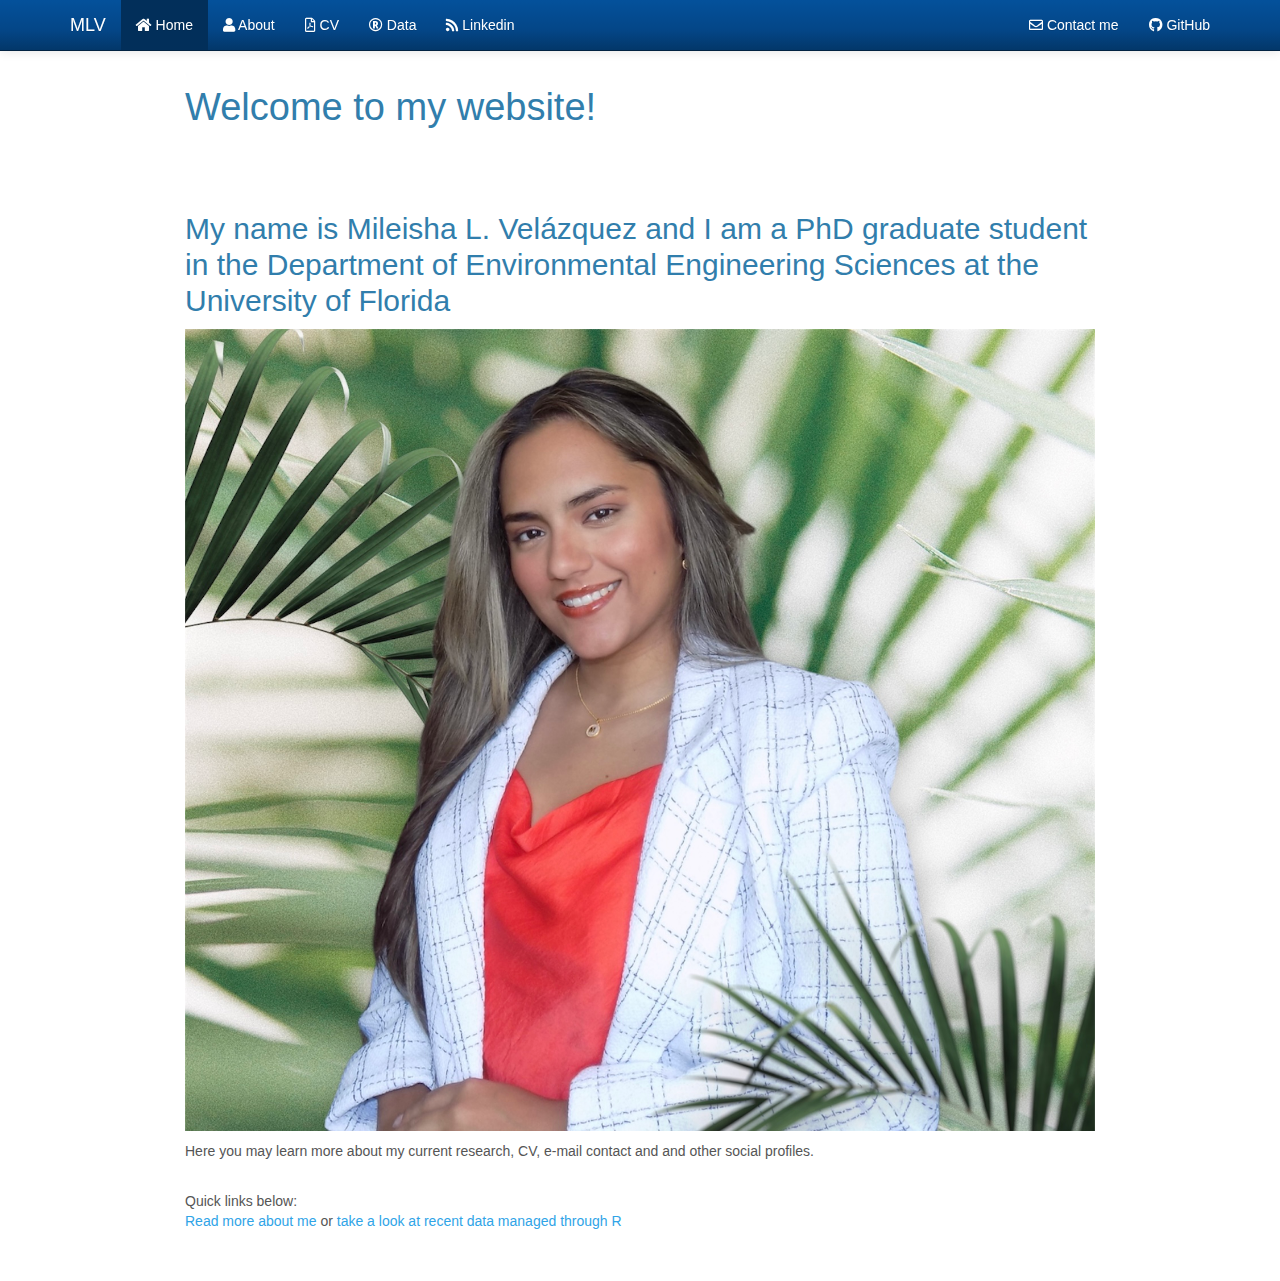
<file: index.html>
<!DOCTYPE html>

<html>

<head>

<meta charset="utf-8" />
<meta name="generator" content="pandoc" />
<meta http-equiv="X-UA-Compatible" content="IE=EDGE" />




<title>Welcome to my website!</title>

<script src="site_libs/header-attrs-2.19/header-attrs.js"></script>
<script src="site_libs/jquery-3.6.0/jquery-3.6.0.min.js"></script>
<meta name="viewport" content="width=device-width, initial-scale=1" />
<link href="site_libs/bootstrap-3.3.5/css/cerulean.min.css" rel="stylesheet" />
<script src="site_libs/bootstrap-3.3.5/js/bootstrap.min.js"></script>
<script src="site_libs/bootstrap-3.3.5/shim/html5shiv.min.js"></script>
<script src="site_libs/bootstrap-3.3.5/shim/respond.min.js"></script>
<style>h1 {font-size: 34px;}
       h1.title {font-size: 38px;}
       h2 {font-size: 30px;}
       h3 {font-size: 24px;}
       h4 {font-size: 18px;}
       h5 {font-size: 16px;}
       h6 {font-size: 12px;}
       code {color: inherit; background-color: rgba(0, 0, 0, 0.04);}
       pre:not([class]) { background-color: white }</style>
<script src="site_libs/navigation-1.1/tabsets.js"></script>
<link href="site_libs/highlightjs-9.12.0/default.css" rel="stylesheet" />
<script src="site_libs/highlightjs-9.12.0/highlight.js"></script>
<link href="site_libs/font-awesome-5.1.0/css/all.css" rel="stylesheet" />
<link href="site_libs/font-awesome-5.1.0/css/v4-shims.css" rel="stylesheet" />

<style type="text/css">
  code{white-space: pre-wrap;}
  span.smallcaps{font-variant: small-caps;}
  span.underline{text-decoration: underline;}
  div.column{display: inline-block; vertical-align: top; width: 50%;}
  div.hanging-indent{margin-left: 1.5em; text-indent: -1.5em;}
  ul.task-list{list-style: none;}
    </style>

<style type="text/css">code{white-space: pre;}</style>
<script type="text/javascript">
if (window.hljs) {
  hljs.configure({languages: []});
  hljs.initHighlightingOnLoad();
  if (document.readyState && document.readyState === "complete") {
    window.setTimeout(function() { hljs.initHighlighting(); }, 0);
  }
}
</script>






<link rel="stylesheet" href="style.css" type="text/css" />



<style type = "text/css">
.main-container {
  max-width: 940px;
  margin-left: auto;
  margin-right: auto;
}
img {
  max-width:100%;
}
.tabbed-pane {
  padding-top: 12px;
}
.html-widget {
  margin-bottom: 20px;
}
button.code-folding-btn:focus {
  outline: none;
}
summary {
  display: list-item;
}
details > summary > p:only-child {
  display: inline;
}
pre code {
  padding: 0;
}
</style>


<style type="text/css">
.dropdown-submenu {
  position: relative;
}
.dropdown-submenu>.dropdown-menu {
  top: 0;
  left: 100%;
  margin-top: -6px;
  margin-left: -1px;
  border-radius: 0 6px 6px 6px;
}
.dropdown-submenu:hover>.dropdown-menu {
  display: block;
}
.dropdown-submenu>a:after {
  display: block;
  content: " ";
  float: right;
  width: 0;
  height: 0;
  border-color: transparent;
  border-style: solid;
  border-width: 5px 0 5px 5px;
  border-left-color: #cccccc;
  margin-top: 5px;
  margin-right: -10px;
}
.dropdown-submenu:hover>a:after {
  border-left-color: #adb5bd;
}
.dropdown-submenu.pull-left {
  float: none;
}
.dropdown-submenu.pull-left>.dropdown-menu {
  left: -100%;
  margin-left: 10px;
  border-radius: 6px 0 6px 6px;
}
</style>

<script type="text/javascript">
// manage active state of menu based on current page
$(document).ready(function () {
  // active menu anchor
  href = window.location.pathname
  href = href.substr(href.lastIndexOf('/') + 1)
  if (href === "")
    href = "index.html";
  var menuAnchor = $('a[href="' + href + '"]');

  // mark the anchor link active (and if it's in a dropdown, also mark that active)
  var dropdown = menuAnchor.closest('li.dropdown');
  if (window.bootstrap) { // Bootstrap 4+
    menuAnchor.addClass('active');
    dropdown.find('> .dropdown-toggle').addClass('active');
  } else { // Bootstrap 3
    menuAnchor.parent().addClass('active');
    dropdown.addClass('active');
  }

  // Navbar adjustments
  var navHeight = $(".navbar").first().height() + 15;
  var style = document.createElement('style');
  var pt = "padding-top: " + navHeight + "px; ";
  var mt = "margin-top: -" + navHeight + "px; ";
  var css = "";
  // offset scroll position for anchor links (for fixed navbar)
  for (var i = 1; i <= 6; i++) {
    css += ".section h" + i + "{ " + pt + mt + "}\n";
  }
  style.innerHTML = "body {" + pt + "padding-bottom: 40px; }\n" + css;
  document.head.appendChild(style);
});
</script>

<!-- tabsets -->

<style type="text/css">
.tabset-dropdown > .nav-tabs {
  display: inline-table;
  max-height: 500px;
  min-height: 44px;
  overflow-y: auto;
  border: 1px solid #ddd;
  border-radius: 4px;
}

.tabset-dropdown > .nav-tabs > li.active:before, .tabset-dropdown > .nav-tabs.nav-tabs-open:before {
  content: "\e259";
  font-family: 'Glyphicons Halflings';
  display: inline-block;
  padding: 10px;
  border-right: 1px solid #ddd;
}

.tabset-dropdown > .nav-tabs.nav-tabs-open > li.active:before {
  content: "\e258";
  font-family: 'Glyphicons Halflings';
  border: none;
}

.tabset-dropdown > .nav-tabs > li.active {
  display: block;
}

.tabset-dropdown > .nav-tabs > li > a,
.tabset-dropdown > .nav-tabs > li > a:focus,
.tabset-dropdown > .nav-tabs > li > a:hover {
  border: none;
  display: inline-block;
  border-radius: 4px;
  background-color: transparent;
}

.tabset-dropdown > .nav-tabs.nav-tabs-open > li {
  display: block;
  float: none;
}

.tabset-dropdown > .nav-tabs > li {
  display: none;
}
</style>

<!-- code folding -->




</head>

<body>


<div class="container-fluid main-container">




<div class="navbar navbar-inverse  navbar-fixed-top" role="navigation">
  <div class="container">
    <div class="navbar-header">
      <button type="button" class="navbar-toggle collapsed" data-toggle="collapse" data-bs-toggle="collapse" data-target="#navbar" data-bs-target="#navbar">
        <span class="icon-bar"></span>
        <span class="icon-bar"></span>
        <span class="icon-bar"></span>
      </button>
      <a class="navbar-brand" href="index.html">MLV</a>
    </div>
    <div id="navbar" class="navbar-collapse collapse">
      <ul class="nav navbar-nav">
        <li>
  <a href="index.html">
    <span class="fa fa-home"></span>
     
    Home
  </a>
</li>
<li>
  <a href="about.html">
    <span class="fa fa-user"></span>
     
    About
  </a>
</li>
<li>
  <a href="cv.html">
    <span class="fa fa-file-pdf-o"></span>
     
    CV
  </a>
</li>
<li>
  <a href="Data.html">
    <span class="fa fa-registered"></span>
     
    Data
  </a>
</li>
<li>
  <a href="https://www.linkedin.com/in/mileisha-lyann-velázquez-lópez">
    <span class="fa fa-rss"></span>
     
    Linkedin
  </a>
</li>
      </ul>
      <ul class="nav navbar-nav navbar-right">
        <li>
  <a href="mailto:velazquezm@ufl.edu">
    <span class="fa fa-envelope-o"></span>
     
    Contact me
  </a>
</li>
<li>
  <a href="https://github.com/MLV99">
    <span class="fa fa-github"></span>
     
    GitHub
  </a>
</li>
      </ul>
    </div><!--/.nav-collapse -->
  </div><!--/.container -->
</div><!--/.navbar -->

<div id="header">



<h1 class="title toc-ignore">Welcome to my website!</h1>

</div>


<p><br><br><br></p>
<div
id="my-name-is-mileisha-l.-velázquez-and-i-am-a-phd-graduate-student-in-the-department-of-environmental-engineering-sciences-at-the-university-of-florida"
class="section level2">
<h2>My name is Mileisha L. Velázquez and I am a PhD graduate student in
the Department of Environmental Engineering Sciences at the University
of Florida</h2>
<p><img src="Headshot.jpg" width="100%" /></p>
<p>Here you may learn more about my current research, CV, e-mail contact
and and other social profiles.</p>
<p><br> Quick links below: <br> <a href="about.html">Read more about
me</a> or <a href="Data.html">take a look at recent data managed through
R</a></p>
</div>




</div>

<script>

// add bootstrap table styles to pandoc tables
function bootstrapStylePandocTables() {
  $('tr.odd').parent('tbody').parent('table').addClass('table table-condensed');
}
$(document).ready(function () {
  bootstrapStylePandocTables();
});


</script>

<!-- tabsets -->

<script>
$(document).ready(function () {
  window.buildTabsets("TOC");
});

$(document).ready(function () {
  $('.tabset-dropdown > .nav-tabs > li').click(function () {
    $(this).parent().toggleClass('nav-tabs-open');
  });
});
</script>

<!-- code folding -->


<!-- dynamically load mathjax for compatibility with self-contained -->
<script>
  (function () {
    var script = document.createElement("script");
    script.type = "text/javascript";
    script.src  = "https://mathjax.rstudio.com/latest/MathJax.js?config=TeX-AMS-MML_HTMLorMML";
    document.getElementsByTagName("head")[0].appendChild(script);
  })();
</script>

</body>
</html>
</file>
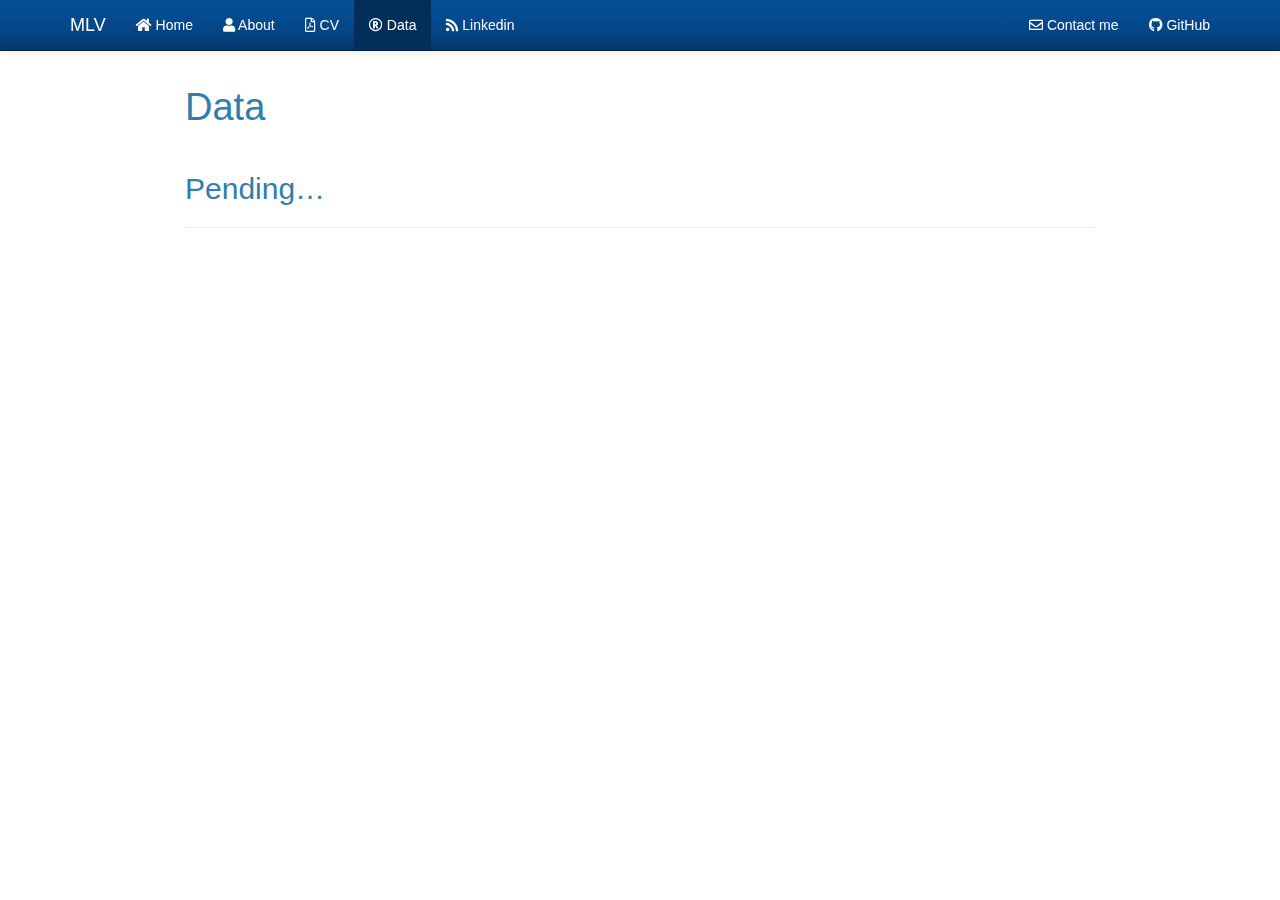
<file: Data.html>
<!DOCTYPE html>

<html>

<head>

<meta charset="utf-8" />
<meta name="generator" content="pandoc" />
<meta http-equiv="X-UA-Compatible" content="IE=EDGE" />




<title>Data</title>

<script src="site_libs/header-attrs-2.19/header-attrs.js"></script>
<script src="site_libs/jquery-3.6.0/jquery-3.6.0.min.js"></script>
<meta name="viewport" content="width=device-width, initial-scale=1" />
<link href="site_libs/bootstrap-3.3.5/css/cerulean.min.css" rel="stylesheet" />
<script src="site_libs/bootstrap-3.3.5/js/bootstrap.min.js"></script>
<script src="site_libs/bootstrap-3.3.5/shim/html5shiv.min.js"></script>
<script src="site_libs/bootstrap-3.3.5/shim/respond.min.js"></script>
<style>h1 {font-size: 34px;}
       h1.title {font-size: 38px;}
       h2 {font-size: 30px;}
       h3 {font-size: 24px;}
       h4 {font-size: 18px;}
       h5 {font-size: 16px;}
       h6 {font-size: 12px;}
       code {color: inherit; background-color: rgba(0, 0, 0, 0.04);}
       pre:not([class]) { background-color: white }</style>
<script src="site_libs/navigation-1.1/tabsets.js"></script>
<link href="site_libs/highlightjs-9.12.0/default.css" rel="stylesheet" />
<script src="site_libs/highlightjs-9.12.0/highlight.js"></script>
<link href="site_libs/font-awesome-5.1.0/css/all.css" rel="stylesheet" />
<link href="site_libs/font-awesome-5.1.0/css/v4-shims.css" rel="stylesheet" />

<style type="text/css">
  code{white-space: pre-wrap;}
  span.smallcaps{font-variant: small-caps;}
  span.underline{text-decoration: underline;}
  div.column{display: inline-block; vertical-align: top; width: 50%;}
  div.hanging-indent{margin-left: 1.5em; text-indent: -1.5em;}
  ul.task-list{list-style: none;}
    </style>

<style type="text/css">code{white-space: pre;}</style>
<script type="text/javascript">
if (window.hljs) {
  hljs.configure({languages: []});
  hljs.initHighlightingOnLoad();
  if (document.readyState && document.readyState === "complete") {
    window.setTimeout(function() { hljs.initHighlighting(); }, 0);
  }
}
</script>






<link rel="stylesheet" href="style.css" type="text/css" />



<style type = "text/css">
.main-container {
  max-width: 940px;
  margin-left: auto;
  margin-right: auto;
}
img {
  max-width:100%;
}
.tabbed-pane {
  padding-top: 12px;
}
.html-widget {
  margin-bottom: 20px;
}
button.code-folding-btn:focus {
  outline: none;
}
summary {
  display: list-item;
}
details > summary > p:only-child {
  display: inline;
}
pre code {
  padding: 0;
}
</style>


<style type="text/css">
.dropdown-submenu {
  position: relative;
}
.dropdown-submenu>.dropdown-menu {
  top: 0;
  left: 100%;
  margin-top: -6px;
  margin-left: -1px;
  border-radius: 0 6px 6px 6px;
}
.dropdown-submenu:hover>.dropdown-menu {
  display: block;
}
.dropdown-submenu>a:after {
  display: block;
  content: " ";
  float: right;
  width: 0;
  height: 0;
  border-color: transparent;
  border-style: solid;
  border-width: 5px 0 5px 5px;
  border-left-color: #cccccc;
  margin-top: 5px;
  margin-right: -10px;
}
.dropdown-submenu:hover>a:after {
  border-left-color: #adb5bd;
}
.dropdown-submenu.pull-left {
  float: none;
}
.dropdown-submenu.pull-left>.dropdown-menu {
  left: -100%;
  margin-left: 10px;
  border-radius: 6px 0 6px 6px;
}
</style>

<script type="text/javascript">
// manage active state of menu based on current page
$(document).ready(function () {
  // active menu anchor
  href = window.location.pathname
  href = href.substr(href.lastIndexOf('/') + 1)
  if (href === "")
    href = "index.html";
  var menuAnchor = $('a[href="' + href + '"]');

  // mark the anchor link active (and if it's in a dropdown, also mark that active)
  var dropdown = menuAnchor.closest('li.dropdown');
  if (window.bootstrap) { // Bootstrap 4+
    menuAnchor.addClass('active');
    dropdown.find('> .dropdown-toggle').addClass('active');
  } else { // Bootstrap 3
    menuAnchor.parent().addClass('active');
    dropdown.addClass('active');
  }

  // Navbar adjustments
  var navHeight = $(".navbar").first().height() + 15;
  var style = document.createElement('style');
  var pt = "padding-top: " + navHeight + "px; ";
  var mt = "margin-top: -" + navHeight + "px; ";
  var css = "";
  // offset scroll position for anchor links (for fixed navbar)
  for (var i = 1; i <= 6; i++) {
    css += ".section h" + i + "{ " + pt + mt + "}\n";
  }
  style.innerHTML = "body {" + pt + "padding-bottom: 40px; }\n" + css;
  document.head.appendChild(style);
});
</script>

<!-- tabsets -->

<style type="text/css">
.tabset-dropdown > .nav-tabs {
  display: inline-table;
  max-height: 500px;
  min-height: 44px;
  overflow-y: auto;
  border: 1px solid #ddd;
  border-radius: 4px;
}

.tabset-dropdown > .nav-tabs > li.active:before, .tabset-dropdown > .nav-tabs.nav-tabs-open:before {
  content: "\e259";
  font-family: 'Glyphicons Halflings';
  display: inline-block;
  padding: 10px;
  border-right: 1px solid #ddd;
}

.tabset-dropdown > .nav-tabs.nav-tabs-open > li.active:before {
  content: "\e258";
  font-family: 'Glyphicons Halflings';
  border: none;
}

.tabset-dropdown > .nav-tabs > li.active {
  display: block;
}

.tabset-dropdown > .nav-tabs > li > a,
.tabset-dropdown > .nav-tabs > li > a:focus,
.tabset-dropdown > .nav-tabs > li > a:hover {
  border: none;
  display: inline-block;
  border-radius: 4px;
  background-color: transparent;
}

.tabset-dropdown > .nav-tabs.nav-tabs-open > li {
  display: block;
  float: none;
}

.tabset-dropdown > .nav-tabs > li {
  display: none;
}
</style>

<!-- code folding -->




</head>

<body>


<div class="container-fluid main-container">




<div class="navbar navbar-inverse  navbar-fixed-top" role="navigation">
  <div class="container">
    <div class="navbar-header">
      <button type="button" class="navbar-toggle collapsed" data-toggle="collapse" data-bs-toggle="collapse" data-target="#navbar" data-bs-target="#navbar">
        <span class="icon-bar"></span>
        <span class="icon-bar"></span>
        <span class="icon-bar"></span>
      </button>
      <a class="navbar-brand" href="index.html">MLV</a>
    </div>
    <div id="navbar" class="navbar-collapse collapse">
      <ul class="nav navbar-nav">
        <li>
  <a href="index.html">
    <span class="fa fa-home"></span>
     
    Home
  </a>
</li>
<li>
  <a href="about.html">
    <span class="fa fa-user"></span>
     
    About
  </a>
</li>
<li>
  <a href="cv.html">
    <span class="fa fa-file-pdf-o"></span>
     
    CV
  </a>
</li>
<li>
  <a href="Data.html">
    <span class="fa fa-registered"></span>
     
    Data
  </a>
</li>
<li>
  <a href="https://www.linkedin.com/in/mileisha-lyann-velázquez-lópez">
    <span class="fa fa-rss"></span>
     
    Linkedin
  </a>
</li>
      </ul>
      <ul class="nav navbar-nav navbar-right">
        <li>
  <a href="mailto:velazquezm@ufl.edu">
    <span class="fa fa-envelope-o"></span>
     
    Contact me
  </a>
</li>
<li>
  <a href="https://github.com/MLV99">
    <span class="fa fa-github"></span>
     
    GitHub
  </a>
</li>
      </ul>
    </div><!--/.nav-collapse -->
  </div><!--/.container -->
</div><!--/.navbar -->

<div id="header">



<h1 class="title toc-ignore">Data</h1>

</div>


<p><br></p>
<div id="pending" class="section level2">
<h2>Pending…</h2>
<hr />
</div>




</div>

<script>

// add bootstrap table styles to pandoc tables
function bootstrapStylePandocTables() {
  $('tr.odd').parent('tbody').parent('table').addClass('table table-condensed');
}
$(document).ready(function () {
  bootstrapStylePandocTables();
});


</script>

<!-- tabsets -->

<script>
$(document).ready(function () {
  window.buildTabsets("TOC");
});

$(document).ready(function () {
  $('.tabset-dropdown > .nav-tabs > li').click(function () {
    $(this).parent().toggleClass('nav-tabs-open');
  });
});
</script>

<!-- code folding -->


<!-- dynamically load mathjax for compatibility with self-contained -->
<script>
  (function () {
    var script = document.createElement("script");
    script.type = "text/javascript";
    script.src  = "https://mathjax.rstudio.com/latest/MathJax.js?config=TeX-AMS-MML_HTMLorMML";
    document.getElementsByTagName("head")[0].appendChild(script);
  })();
</script>

</body>
</html>
</file>
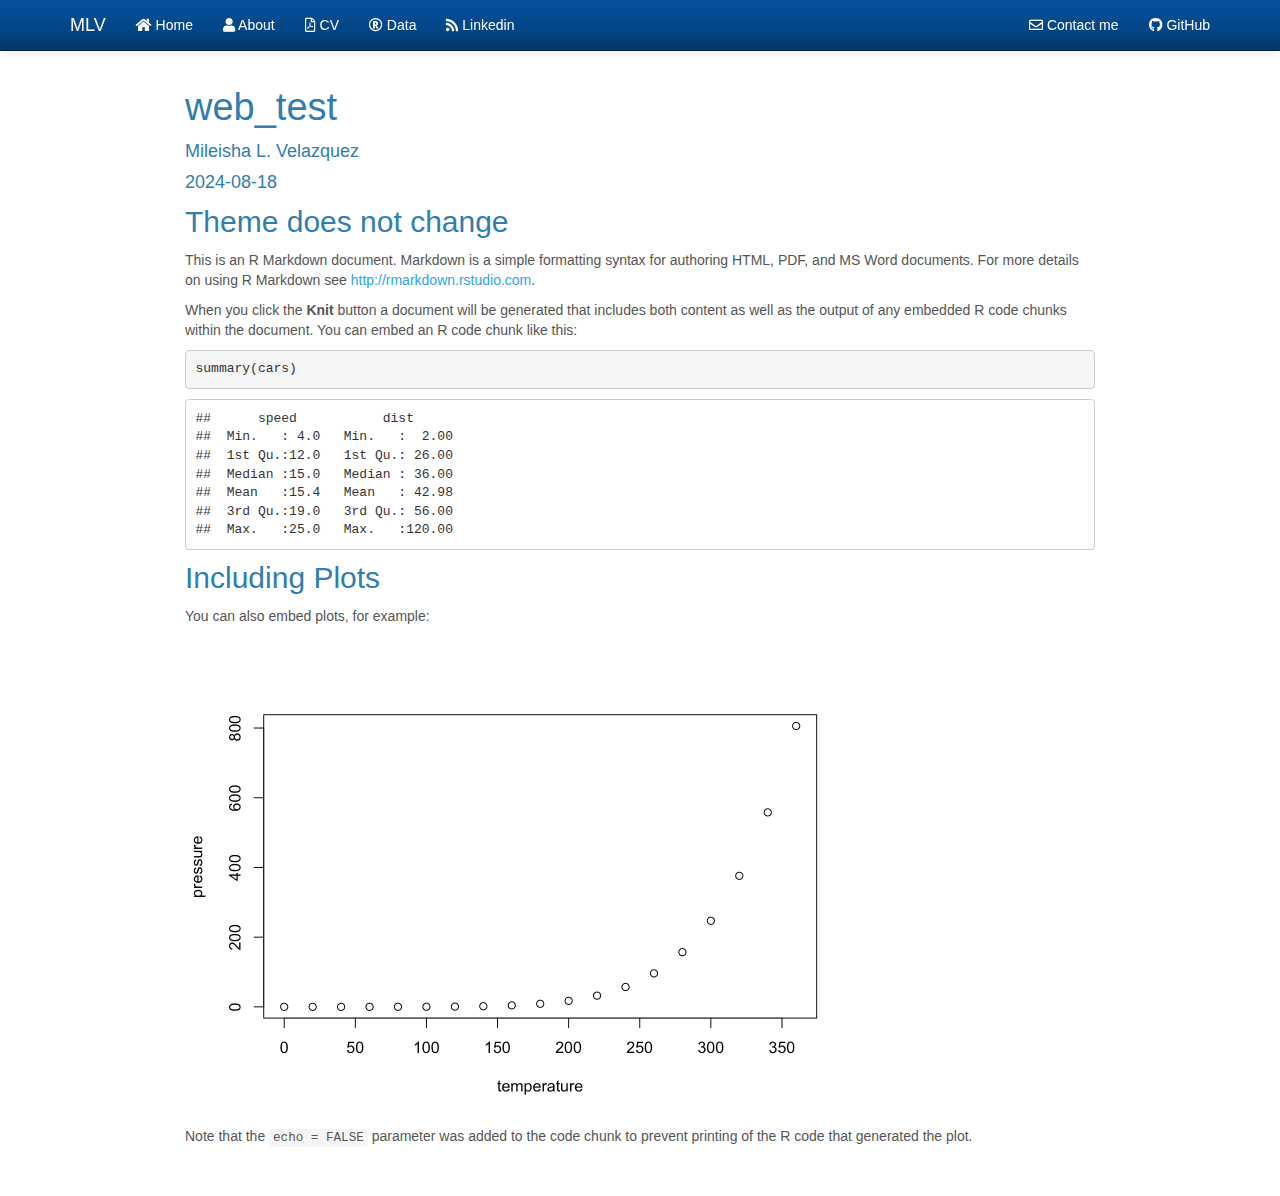
<file: Web_test.html>
<!DOCTYPE html>

<html>

<head>

<meta charset="utf-8" />
<meta name="generator" content="pandoc" />
<meta http-equiv="X-UA-Compatible" content="IE=EDGE" />


<meta name="author" content="Mileisha L. Velazquez" />

<meta name="date" content="2024-08-18" />

<title>web_test</title>

<script src="site_libs/header-attrs-2.19/header-attrs.js"></script>
<script src="site_libs/jquery-3.6.0/jquery-3.6.0.min.js"></script>
<meta name="viewport" content="width=device-width, initial-scale=1" />
<link href="site_libs/bootstrap-3.3.5/css/cerulean.min.css" rel="stylesheet" />
<script src="site_libs/bootstrap-3.3.5/js/bootstrap.min.js"></script>
<script src="site_libs/bootstrap-3.3.5/shim/html5shiv.min.js"></script>
<script src="site_libs/bootstrap-3.3.5/shim/respond.min.js"></script>
<style>h1 {font-size: 34px;}
       h1.title {font-size: 38px;}
       h2 {font-size: 30px;}
       h3 {font-size: 24px;}
       h4 {font-size: 18px;}
       h5 {font-size: 16px;}
       h6 {font-size: 12px;}
       code {color: inherit; background-color: rgba(0, 0, 0, 0.04);}
       pre:not([class]) { background-color: white }</style>
<script src="site_libs/navigation-1.1/tabsets.js"></script>
<link href="site_libs/highlightjs-9.12.0/default.css" rel="stylesheet" />
<script src="site_libs/highlightjs-9.12.0/highlight.js"></script>
<link href="site_libs/font-awesome-5.1.0/css/all.css" rel="stylesheet" />
<link href="site_libs/font-awesome-5.1.0/css/v4-shims.css" rel="stylesheet" />

<style type="text/css">
  code{white-space: pre-wrap;}
  span.smallcaps{font-variant: small-caps;}
  span.underline{text-decoration: underline;}
  div.column{display: inline-block; vertical-align: top; width: 50%;}
  div.hanging-indent{margin-left: 1.5em; text-indent: -1.5em;}
  ul.task-list{list-style: none;}
    </style>

<style type="text/css">code{white-space: pre;}</style>
<script type="text/javascript">
if (window.hljs) {
  hljs.configure({languages: []});
  hljs.initHighlightingOnLoad();
  if (document.readyState && document.readyState === "complete") {
    window.setTimeout(function() { hljs.initHighlighting(); }, 0);
  }
}
</script>






<link rel="stylesheet" href="style.css" type="text/css" />



<style type = "text/css">
.main-container {
  max-width: 940px;
  margin-left: auto;
  margin-right: auto;
}
img {
  max-width:100%;
}
.tabbed-pane {
  padding-top: 12px;
}
.html-widget {
  margin-bottom: 20px;
}
button.code-folding-btn:focus {
  outline: none;
}
summary {
  display: list-item;
}
details > summary > p:only-child {
  display: inline;
}
pre code {
  padding: 0;
}
</style>


<style type="text/css">
.dropdown-submenu {
  position: relative;
}
.dropdown-submenu>.dropdown-menu {
  top: 0;
  left: 100%;
  margin-top: -6px;
  margin-left: -1px;
  border-radius: 0 6px 6px 6px;
}
.dropdown-submenu:hover>.dropdown-menu {
  display: block;
}
.dropdown-submenu>a:after {
  display: block;
  content: " ";
  float: right;
  width: 0;
  height: 0;
  border-color: transparent;
  border-style: solid;
  border-width: 5px 0 5px 5px;
  border-left-color: #cccccc;
  margin-top: 5px;
  margin-right: -10px;
}
.dropdown-submenu:hover>a:after {
  border-left-color: #adb5bd;
}
.dropdown-submenu.pull-left {
  float: none;
}
.dropdown-submenu.pull-left>.dropdown-menu {
  left: -100%;
  margin-left: 10px;
  border-radius: 6px 0 6px 6px;
}
</style>

<script type="text/javascript">
// manage active state of menu based on current page
$(document).ready(function () {
  // active menu anchor
  href = window.location.pathname
  href = href.substr(href.lastIndexOf('/') + 1)
  if (href === "")
    href = "index.html";
  var menuAnchor = $('a[href="' + href + '"]');

  // mark the anchor link active (and if it's in a dropdown, also mark that active)
  var dropdown = menuAnchor.closest('li.dropdown');
  if (window.bootstrap) { // Bootstrap 4+
    menuAnchor.addClass('active');
    dropdown.find('> .dropdown-toggle').addClass('active');
  } else { // Bootstrap 3
    menuAnchor.parent().addClass('active');
    dropdown.addClass('active');
  }

  // Navbar adjustments
  var navHeight = $(".navbar").first().height() + 15;
  var style = document.createElement('style');
  var pt = "padding-top: " + navHeight + "px; ";
  var mt = "margin-top: -" + navHeight + "px; ";
  var css = "";
  // offset scroll position for anchor links (for fixed navbar)
  for (var i = 1; i <= 6; i++) {
    css += ".section h" + i + "{ " + pt + mt + "}\n";
  }
  style.innerHTML = "body {" + pt + "padding-bottom: 40px; }\n" + css;
  document.head.appendChild(style);
});
</script>

<!-- tabsets -->

<style type="text/css">
.tabset-dropdown > .nav-tabs {
  display: inline-table;
  max-height: 500px;
  min-height: 44px;
  overflow-y: auto;
  border: 1px solid #ddd;
  border-radius: 4px;
}

.tabset-dropdown > .nav-tabs > li.active:before, .tabset-dropdown > .nav-tabs.nav-tabs-open:before {
  content: "\e259";
  font-family: 'Glyphicons Halflings';
  display: inline-block;
  padding: 10px;
  border-right: 1px solid #ddd;
}

.tabset-dropdown > .nav-tabs.nav-tabs-open > li.active:before {
  content: "\e258";
  font-family: 'Glyphicons Halflings';
  border: none;
}

.tabset-dropdown > .nav-tabs > li.active {
  display: block;
}

.tabset-dropdown > .nav-tabs > li > a,
.tabset-dropdown > .nav-tabs > li > a:focus,
.tabset-dropdown > .nav-tabs > li > a:hover {
  border: none;
  display: inline-block;
  border-radius: 4px;
  background-color: transparent;
}

.tabset-dropdown > .nav-tabs.nav-tabs-open > li {
  display: block;
  float: none;
}

.tabset-dropdown > .nav-tabs > li {
  display: none;
}
</style>

<!-- code folding -->




</head>

<body>


<div class="container-fluid main-container">




<div class="navbar navbar-inverse  navbar-fixed-top" role="navigation">
  <div class="container">
    <div class="navbar-header">
      <button type="button" class="navbar-toggle collapsed" data-toggle="collapse" data-bs-toggle="collapse" data-target="#navbar" data-bs-target="#navbar">
        <span class="icon-bar"></span>
        <span class="icon-bar"></span>
        <span class="icon-bar"></span>
      </button>
      <a class="navbar-brand" href="index.html">MLV</a>
    </div>
    <div id="navbar" class="navbar-collapse collapse">
      <ul class="nav navbar-nav">
        <li>
  <a href="index.html">
    <span class="fa fa-home"></span>
     
    Home
  </a>
</li>
<li>
  <a href="about.html">
    <span class="fa fa-user"></span>
     
    About
  </a>
</li>
<li>
  <a href="cv.html">
    <span class="fa fa-file-pdf-o"></span>
     
    CV
  </a>
</li>
<li>
  <a href="Data.html">
    <span class="fa fa-registered"></span>
     
    Data
  </a>
</li>
<li>
  <a href="https://www.linkedin.com/in/mileisha-lyann-velázquez-lópez">
    <span class="fa fa-rss"></span>
     
    Linkedin
  </a>
</li>
      </ul>
      <ul class="nav navbar-nav navbar-right">
        <li>
  <a href="mailto:mileisha.velazquez@upr.edu">
    <span class="fa fa-envelope-o"></span>
     
    Contact me
  </a>
</li>
<li>
  <a href="https://github.com/MLV99">
    <span class="fa fa-github"></span>
     
    GitHub
  </a>
</li>
      </ul>
    </div><!--/.nav-collapse -->
  </div><!--/.container -->
</div><!--/.navbar -->

<div id="header">



<h1 class="title toc-ignore">web_test</h1>
<h4 class="author">Mileisha L. Velazquez</h4>
<h4 class="date">2024-08-18</h4>

</div>


<div id="theme-does-not-change" class="section level2">
<h2>Theme does not change</h2>
<p>This is an R Markdown document. Markdown is a simple formatting
syntax for authoring HTML, PDF, and MS Word documents. For more details
on using R Markdown see <a href="http://rmarkdown.rstudio.com"
class="uri">http://rmarkdown.rstudio.com</a>.</p>
<p>When you click the <strong>Knit</strong> button a document will be
generated that includes both content as well as the output of any
embedded R code chunks within the document. You can embed an R code
chunk like this:</p>
<pre class="r"><code>summary(cars)</code></pre>
<pre><code>##      speed           dist       
##  Min.   : 4.0   Min.   :  2.00  
##  1st Qu.:12.0   1st Qu.: 26.00  
##  Median :15.0   Median : 36.00  
##  Mean   :15.4   Mean   : 42.98  
##  3rd Qu.:19.0   3rd Qu.: 56.00  
##  Max.   :25.0   Max.   :120.00</code></pre>
</div>
<div id="including-plots" class="section level2">
<h2>Including Plots</h2>
<p>You can also embed plots, for example:</p>
<p><img src="Web_test_files/figure-html/pressure-1.png" width="672" /></p>
<p>Note that the <code>echo = FALSE</code> parameter was added to the
code chunk to prevent printing of the R code that generated the
plot.</p>
</div>




</div>

<script>

// add bootstrap table styles to pandoc tables
function bootstrapStylePandocTables() {
  $('tr.odd').parent('tbody').parent('table').addClass('table table-condensed');
}
$(document).ready(function () {
  bootstrapStylePandocTables();
});


</script>

<!-- tabsets -->

<script>
$(document).ready(function () {
  window.buildTabsets("TOC");
});

$(document).ready(function () {
  $('.tabset-dropdown > .nav-tabs > li').click(function () {
    $(this).parent().toggleClass('nav-tabs-open');
  });
});
</script>

<!-- code folding -->


<!-- dynamically load mathjax for compatibility with self-contained -->
<script>
  (function () {
    var script = document.createElement("script");
    script.type = "text/javascript";
    script.src  = "https://mathjax.rstudio.com/latest/MathJax.js?config=TeX-AMS-MML_HTMLorMML";
    document.getElementsByTagName("head")[0].appendChild(script);
  })();
</script>

</body>
</html>
</file>
<file: site_libs/highlightjs-9.12.0/default.css>
.hljs-literal {
  color: #990073;
}

.hljs-number {
  color: #099;
}

.hljs-comment {
  color: #998;
  font-style: italic;
}

.hljs-keyword {
  color: #900;
  font-weight: bold;
}

.hljs-string {
  color: #d14;
}
</file>
<file: style.css>
<style>
  @import url('https://fonts.googleapis.com/css2?family=Dancing+Script&family=Montserrat:ital@0;1&display=swap');
</style>

 /*------------- Whole Document---------------- */
body {
    font-family: 'Dancing Script', cursive;
font-family: 'Montserrat', sans-serif;
}
</file>
<file: site_libs/font-awesome-5.1.0/css/all.css>
/*!
 * Font Awesome Free 5.1.0 by @fontawesome - https://fontawesome.com
 * License - https://fontawesome.com/license (Icons: CC BY 4.0, Fonts: SIL OFL 1.1, Code: MIT License)
 */
.fa,.fab,.fal,.far,.fas{-moz-osx-font-smoothing:grayscale;-webkit-font-smoothing:antialiased;display:inline-block;font-style:normal;font-variant:normal;text-rendering:auto;line-height:1}.fa-lg{font-size:1.33333em;line-height:.75em;vertical-align:-.0667em}.fa-xs{font-size:.75em}.fa-sm{font-size:.875em}.fa-1x{font-size:1em}.fa-2x{font-size:2em}.fa-3x{font-size:3em}.fa-4x{font-size:4em}.fa-5x{font-size:5em}.fa-6x{font-size:6em}.fa-7x{font-size:7em}.fa-8x{font-size:8em}.fa-9x{font-size:9em}.fa-10x{font-size:10em}.fa-fw{text-align:center;width:1.25em}.fa-ul{list-style-type:none;margin-left:2.5em;padding-left:0}.fa-ul>li{position:relative}.fa-li{left:-2em;position:absolute;text-align:center;width:2em;line-height:inherit}.fa-border{border:.08em solid #eee;border-radius:.1em;padding:.2em .25em .15em}.fa-pull-left{float:left}.fa-pull-right{float:right}.fa.fa-pull-left,.fab.fa-pull-left,.fal.fa-pull-left,.far.fa-pull-left,.fas.fa-pull-left{margin-right:.3em}.fa.fa-pull-right,.fab.fa-pull-right,.fal.fa-pull-right,.far.fa-pull-right,.fas.fa-pull-right{margin-left:.3em}.fa-spin{animation:a 2s infinite linear}.fa-pulse{animation:a 1s infinite steps(8)}@keyframes a{0%{transform:rotate(0deg)}to{transform:rotate(1turn)}}.fa-rotate-90{-ms-filter:"progid:DXImageTransform.Microsoft.BasicImage(rotation=1)";transform:rotate(90deg)}.fa-rotate-180{-ms-filter:"progid:DXImageTransform.Microsoft.BasicImage(rotation=2)";transform:rotate(180deg)}.fa-rotate-270{-ms-filter:"progid:DXImageTransform.Microsoft.BasicImage(rotation=3)";transform:rotate(270deg)}.fa-flip-horizontal{-ms-filter:"progid:DXImageTransform.Microsoft.BasicImage(rotation=0, mirror=1)";transform:scaleX(-1)}.fa-flip-vertical{transform:scaleY(-1)}.fa-flip-horizontal.fa-flip-vertical,.fa-flip-vertical{-ms-filter:"progid:DXImageTransform.Microsoft.BasicImage(rotation=2, mirror=1)"}.fa-flip-horizontal.fa-flip-vertical{transform:scale(-1)}:root .fa-flip-horizontal,:root .fa-flip-vertical,:root .fa-rotate-90,:root .fa-rotate-180,:root .fa-rotate-270{-webkit-filter:none;filter:none}.fa-stack{display:inline-block;height:2em;line-height:2em;position:relative;vertical-align:middle;width:2em}.fa-stack-1x,.fa-stack-2x{left:0;position:absolute;text-align:center;width:100%}.fa-stack-1x{line-height:inherit}.fa-stack-2x{font-size:2em}.fa-inverse{color:#fff}.fa-500px:before{content:"\f26e"}.fa-accessible-icon:before{content:"\f368"}.fa-accusoft:before{content:"\f369"}.fa-address-book:before{content:"\f2b9"}.fa-address-card:before{content:"\f2bb"}.fa-adjust:before{content:"\f042"}.fa-adn:before{content:"\f170"}.fa-adversal:before{content:"\f36a"}.fa-affiliatetheme:before{content:"\f36b"}.fa-algolia:before{content:"\f36c"}.fa-align-center:before{content:"\f037"}.fa-align-justify:before{content:"\f039"}.fa-align-left:before{content:"\f036"}.fa-align-right:before{content:"\f038"}.fa-allergies:before{content:"\f461"}.fa-amazon:before{content:"\f270"}.fa-amazon-pay:before{content:"\f42c"}.fa-ambulance:before{content:"\f0f9"}.fa-american-sign-language-interpreting:before{content:"\f2a3"}.fa-amilia:before{content:"\f36d"}.fa-anchor:before{content:"\f13d"}.fa-android:before{content:"\f17b"}.fa-angellist:before{content:"\f209"}.fa-angle-double-down:before{content:"\f103"}.fa-angle-double-left:before{content:"\f100"}.fa-angle-double-right:before{content:"\f101"}.fa-angle-double-up:before{content:"\f102"}.fa-angle-down:before{content:"\f107"}.fa-angle-left:before{content:"\f104"}.fa-angle-right:before{content:"\f105"}.fa-angle-up:before{content:"\f106"}.fa-angry:before{content:"\f556"}.fa-angrycreative:before{content:"\f36e"}.fa-angular:before{content:"\f420"}.fa-app-store:before{content:"\f36f"}.fa-app-store-ios:before{content:"\f370"}.fa-apper:before{content:"\f371"}.fa-apple:before{content:"\f179"}.fa-apple-pay:before{content:"\f415"}.fa-archive:before{content:"\f187"}.fa-archway:before{content:"\f557"}.fa-arrow-alt-circle-down:before{content:"\f358"}.fa-arrow-alt-circle-left:before{content:"\f359"}.fa-arrow-alt-circle-right:before{content:"\f35a"}.fa-arrow-alt-circle-up:before{content:"\f35b"}.fa-arrow-circle-down:before{content:"\f0ab"}.fa-arrow-circle-left:before{content:"\f0a8"}.fa-arrow-circle-right:before{content:"\f0a9"}.fa-arrow-circle-up:before{content:"\f0aa"}.fa-arrow-down:before{content:"\f063"}.fa-arrow-left:before{content:"\f060"}.fa-arrow-right:before{content:"\f061"}.fa-arrow-up:before{content:"\f062"}.fa-arrows-alt:before{content:"\f0b2"}.fa-arrows-alt-h:before{content:"\f337"}.fa-arrows-alt-v:before{content:"\f338"}.fa-assistive-listening-systems:before{content:"\f2a2"}.fa-asterisk:before{content:"\f069"}.fa-asymmetrik:before{content:"\f372"}.fa-at:before{content:"\f1fa"}.fa-atlas:before{content:"\f558"}.fa-audible:before{content:"\f373"}.fa-audio-description:before{content:"\f29e"}.fa-autoprefixer:before{content:"\f41c"}.fa-avianex:before{content:"\f374"}.fa-aviato:before{content:"\f421"}.fa-award:before{content:"\f559"}.fa-aws:before{content:"\f375"}.fa-backspace:before{content:"\f55a"}.fa-backward:before{content:"\f04a"}.fa-balance-scale:before{content:"\f24e"}.fa-ban:before{content:"\f05e"}.fa-band-aid:before{content:"\f462"}.fa-bandcamp:before{content:"\f2d5"}.fa-barcode:before{content:"\f02a"}.fa-bars:before{content:"\f0c9"}.fa-baseball-ball:before{content:"\f433"}.fa-basketball-ball:before{content:"\f434"}.fa-bath:before{content:"\f2cd"}.fa-battery-empty:before{content:"\f244"}.fa-battery-full:before{content:"\f240"}.fa-battery-half:before{content:"\f242"}.fa-battery-quarter:before{content:"\f243"}.fa-battery-three-quarters:before{content:"\f241"}.fa-bed:before{content:"\f236"}.fa-beer:before{content:"\f0fc"}.fa-behance:before{content:"\f1b4"}.fa-behance-square:before{content:"\f1b5"}.fa-bell:before{content:"\f0f3"}.fa-bell-slash:before{content:"\f1f6"}.fa-bezier-curve:before{content:"\f55b"}.fa-bicycle:before{content:"\f206"}.fa-bimobject:before{content:"\f378"}.fa-binoculars:before{content:"\f1e5"}.fa-birthday-cake:before{content:"\f1fd"}.fa-bitbucket:before{content:"\f171"}.fa-bitcoin:before{content:"\f379"}.fa-bity:before{content:"\f37a"}.fa-black-tie:before{content:"\f27e"}.fa-blackberry:before{content:"\f37b"}.fa-blender:before{content:"\f517"}.fa-blind:before{content:"\f29d"}.fa-blogger:before{content:"\f37c"}.fa-blogger-b:before{content:"\f37d"}.fa-bluetooth:before{content:"\f293"}.fa-bluetooth-b:before{content:"\f294"}.fa-bold:before{content:"\f032"}.fa-bolt:before{content:"\f0e7"}.fa-bomb:before{content:"\f1e2"}.fa-bong:before{content:"\f55c"}.fa-book:before{content:"\f02d"}.fa-book-open:before{content:"\f518"}.fa-bookmark:before{content:"\f02e"}.fa-bowling-ball:before{content:"\f436"}.fa-box:before{content:"\f466"}.fa-box-open:before{content:"\f49e"}.fa-boxes:before{content:"\f468"}.fa-braille:before{content:"\f2a1"}.fa-briefcase:before{content:"\f0b1"}.fa-briefcase-medical:before{content:"\f469"}.fa-broadcast-tower:before{content:"\f519"}.fa-broom:before{content:"\f51a"}.fa-brush:before{content:"\f55d"}.fa-btc:before{content:"\f15a"}.fa-bug:before{content:"\f188"}.fa-building:before{content:"\f1ad"}.fa-bullhorn:before{content:"\f0a1"}.fa-bullseye:before{content:"\f140"}.fa-burn:before{content:"\f46a"}.fa-buromobelexperte:before{content:"\f37f"}.fa-bus:before{content:"\f207"}.fa-bus-alt:before{content:"\f55e"}.fa-buysellads:before{content:"\f20d"}.fa-calculator:before{content:"\f1ec"}.fa-calendar:before{content:"\f133"}.fa-calendar-alt:before{content:"\f073"}.fa-calendar-check:before{content:"\f274"}.fa-calendar-minus:before{content:"\f272"}.fa-calendar-plus:before{content:"\f271"}.fa-calendar-times:before{content:"\f273"}.fa-camera:before{content:"\f030"}.fa-camera-retro:before{content:"\f083"}.fa-cannabis:before{content:"\f55f"}.fa-capsules:before{content:"\f46b"}.fa-car:before{content:"\f1b9"}.fa-caret-down:before{content:"\f0d7"}.fa-caret-left:before{content:"\f0d9"}.fa-caret-right:before{content:"\f0da"}.fa-caret-square-down:before{content:"\f150"}.fa-caret-square-left:before{content:"\f191"}.fa-caret-square-right:before{content:"\f152"}.fa-caret-square-up:before{content:"\f151"}.fa-caret-up:before{content:"\f0d8"}.fa-cart-arrow-down:before{content:"\f218"}.fa-cart-plus:before{content:"\f217"}.fa-cc-amazon-pay:before{content:"\f42d"}.fa-cc-amex:before{content:"\f1f3"}.fa-cc-apple-pay:before{content:"\f416"}.fa-cc-diners-club:before{content:"\f24c"}.fa-cc-discover:before{content:"\f1f2"}.fa-cc-jcb:before{content:"\f24b"}.fa-cc-mastercard:before{content:"\f1f1"}.fa-cc-paypal:before{content:"\f1f4"}.fa-cc-stripe:before{content:"\f1f5"}.fa-cc-visa:before{content:"\f1f0"}.fa-centercode:before{content:"\f380"}.fa-certificate:before{content:"\f0a3"}.fa-chalkboard:before{content:"\f51b"}.fa-chalkboard-teacher:before{content:"\f51c"}.fa-chart-area:before{content:"\f1fe"}.fa-chart-bar:before{content:"\f080"}.fa-chart-line:before{content:"\f201"}.fa-chart-pie:before{content:"\f200"}.fa-check:before{content:"\f00c"}.fa-check-circle:before{content:"\f058"}.fa-check-double:before{content:"\f560"}.fa-check-square:before{content:"\f14a"}.fa-chess:before{content:"\f439"}.fa-chess-bishop:before{content:"\f43a"}.fa-chess-board:before{content:"\f43c"}.fa-chess-king:before{content:"\f43f"}.fa-chess-knight:before{content:"\f441"}.fa-chess-pawn:before{content:"\f443"}.fa-chess-queen:before{content:"\f445"}.fa-chess-rook:before{content:"\f447"}.fa-chevron-circle-down:before{content:"\f13a"}.fa-chevron-circle-left:before{content:"\f137"}.fa-chevron-circle-right:before{content:"\f138"}.fa-chevron-circle-up:before{content:"\f139"}.fa-chevron-down:before{content:"\f078"}.fa-chevron-left:before{content:"\f053"}.fa-chevron-right:before{content:"\f054"}.fa-chevron-up:before{content:"\f077"}.fa-child:before{content:"\f1ae"}.fa-chrome:before{content:"\f268"}.fa-church:before{content:"\f51d"}.fa-circle:before{content:"\f111"}.fa-circle-notch:before{content:"\f1ce"}.fa-clipboard:before{content:"\f328"}.fa-clipboard-check:before{content:"\f46c"}.fa-clipboard-list:before{content:"\f46d"}.fa-clock:before{content:"\f017"}.fa-clone:before{content:"\f24d"}.fa-closed-captioning:before{content:"\f20a"}.fa-cloud:before{content:"\f0c2"}.fa-cloud-download-alt:before{content:"\f381"}.fa-cloud-upload-alt:before{content:"\f382"}.fa-cloudscale:before{content:"\f383"}.fa-cloudsmith:before{content:"\f384"}.fa-cloudversify:before{content:"\f385"}.fa-cocktail:before{content:"\f561"}.fa-code:before{content:"\f121"}.fa-code-branch:before{content:"\f126"}.fa-codepen:before{content:"\f1cb"}.fa-codiepie:before{content:"\f284"}.fa-coffee:before{content:"\f0f4"}.fa-cog:before{content:"\f013"}.fa-cogs:before{content:"\f085"}.fa-coins:before{content:"\f51e"}.fa-columns:before{content:"\f0db"}.fa-comment:before{content:"\f075"}.fa-comment-alt:before{content:"\f27a"}.fa-comment-dots:before{content:"\f4ad"}.fa-comment-slash:before{content:"\f4b3"}.fa-comments:before{content:"\f086"}.fa-compact-disc:before{content:"\f51f"}.fa-compass:before{content:"\f14e"}.fa-compress:before{content:"\f066"}.fa-concierge-bell:before{content:"\f562"}.fa-connectdevelop:before{content:"\f20e"}.fa-contao:before{content:"\f26d"}.fa-cookie:before{content:"\f563"}.fa-cookie-bite:before{content:"\f564"}.fa-copy:before{content:"\f0c5"}.fa-copyright:before{content:"\f1f9"}.fa-couch:before{content:"\f4b8"}.fa-cpanel:before{content:"\f388"}.fa-creative-commons:before{content:"\f25e"}.fa-creative-commons-by:before{content:"\f4e7"}.fa-creative-commons-nc:before{content:"\f4e8"}.fa-creative-commons-nc-eu:before{content:"\f4e9"}.fa-creative-commons-nc-jp:before{content:"\f4ea"}.fa-creative-commons-nd:before{content:"\f4eb"}.fa-creative-commons-pd:before{content:"\f4ec"}.fa-creative-commons-pd-alt:before{content:"\f4ed"}.fa-creative-commons-remix:before{content:"\f4ee"}.fa-creative-commons-sa:before{content:"\f4ef"}.fa-creative-commons-sampling:before{content:"\f4f0"}.fa-creative-commons-sampling-plus:before{content:"\f4f1"}.fa-creative-commons-share:before{content:"\f4f2"}.fa-credit-card:before{content:"\f09d"}.fa-crop:before{content:"\f125"}.fa-crop-alt:before{content:"\f565"}.fa-crosshairs:before{content:"\f05b"}.fa-crow:before{content:"\f520"}.fa-crown:before{content:"\f521"}.fa-css3:before{content:"\f13c"}.fa-css3-alt:before{content:"\f38b"}.fa-cube:before{content:"\f1b2"}.fa-cubes:before{content:"\f1b3"}.fa-cut:before{content:"\f0c4"}.fa-cuttlefish:before{content:"\f38c"}.fa-d-and-d:before{content:"\f38d"}.fa-dashcube:before{content:"\f210"}.fa-database:before{content:"\f1c0"}.fa-deaf:before{content:"\f2a4"}.fa-delicious:before{content:"\f1a5"}.fa-deploydog:before{content:"\f38e"}.fa-deskpro:before{content:"\f38f"}.fa-desktop:before{content:"\f108"}.fa-deviantart:before{content:"\f1bd"}.fa-diagnoses:before{content:"\f470"}.fa-dice:before{content:"\f522"}.fa-dice-five:before{content:"\f523"}.fa-dice-four:before{content:"\f524"}.fa-dice-one:before{content:"\f525"}.fa-dice-six:before{content:"\f526"}.fa-dice-three:before{content:"\f527"}.fa-dice-two:before{content:"\f528"}.fa-digg:before{content:"\f1a6"}.fa-digital-ocean:before{content:"\f391"}.fa-digital-tachograph:before{content:"\f566"}.fa-discord:before{content:"\f392"}.fa-discourse:before{content:"\f393"}.fa-divide:before{content:"\f529"}.fa-dizzy:before{content:"\f567"}.fa-dna:before{content:"\f471"}.fa-dochub:before{content:"\f394"}.fa-docker:before{content:"\f395"}.fa-dollar-sign:before{content:"\f155"}.fa-dolly:before{content:"\f472"}.fa-dolly-flatbed:before{content:"\f474"}.fa-donate:before{content:"\f4b9"}.fa-door-closed:before{content:"\f52a"}.fa-door-open:before{content:"\f52b"}.fa-dot-circle:before{content:"\f192"}.fa-dove:before{content:"\f4ba"}.fa-download:before{content:"\f019"}.fa-draft2digital:before{content:"\f396"}.fa-drafting-compass:before{content:"\f568"}.fa-dribbble:before{content:"\f17d"}.fa-dribbble-square:before{content:"\f397"}.fa-dropbox:before{content:"\f16b"}.fa-drum:before{content:"\f569"}.fa-drum-steelpan:before{content:"\f56a"}.fa-drupal:before{content:"\f1a9"}.fa-dumbbell:before{content:"\f44b"}.fa-dyalog:before{content:"\f399"}.fa-earlybirds:before{content:"\f39a"}.fa-ebay:before{content:"\f4f4"}.fa-edge:before{content:"\f282"}.fa-edit:before{content:"\f044"}.fa-eject:before{content:"\f052"}.fa-elementor:before{content:"\f430"}.fa-ellipsis-h:before{content:"\f141"}.fa-ellipsis-v:before{content:"\f142"}.fa-ember:before{content:"\f423"}.fa-empire:before{content:"\f1d1"}.fa-envelope:before{content:"\f0e0"}.fa-envelope-open:before{content:"\f2b6"}.fa-envelope-square:before{content:"\f199"}.fa-envira:before{content:"\f299"}.fa-equals:before{content:"\f52c"}.fa-eraser:before{content:"\f12d"}.fa-erlang:before{content:"\f39d"}.fa-ethereum:before{content:"\f42e"}.fa-etsy:before{content:"\f2d7"}.fa-euro-sign:before{content:"\f153"}.fa-exchange-alt:before{content:"\f362"}.fa-exclamation:before{content:"\f12a"}.fa-exclamation-circle:before{content:"\f06a"}.fa-exclamation-triangle:before{content:"\f071"}.fa-expand:before{content:"\f065"}.fa-expand-arrows-alt:before{content:"\f31e"}.fa-expeditedssl:before{content:"\f23e"}.fa-external-link-alt:before{content:"\f35d"}.fa-external-link-square-alt:before{content:"\f360"}.fa-eye:before{content:"\f06e"}.fa-eye-dropper:before{content:"\f1fb"}.fa-eye-slash:before{content:"\f070"}.fa-facebook:before{content:"\f09a"}.fa-facebook-f:before{content:"\f39e"}.fa-facebook-messenger:before{content:"\f39f"}.fa-facebook-square:before{content:"\f082"}.fa-fast-backward:before{content:"\f049"}.fa-fast-forward:before{content:"\f050"}.fa-fax:before{content:"\f1ac"}.fa-feather:before{content:"\f52d"}.fa-feather-alt:before{content:"\f56b"}.fa-female:before{content:"\f182"}.fa-fighter-jet:before{content:"\f0fb"}.fa-file:before{content:"\f15b"}.fa-file-alt:before{content:"\f15c"}.fa-file-archive:before{content:"\f1c6"}.fa-file-audio:before{content:"\f1c7"}.fa-file-code:before{content:"\f1c9"}.fa-file-contract:before{content:"\f56c"}.fa-file-download:before{content:"\f56d"}.fa-file-excel:before{content:"\f1c3"}.fa-file-export:before{content:"\f56e"}.fa-file-image:before{content:"\f1c5"}.fa-file-import:before{content:"\f56f"}.fa-file-invoice:before{content:"\f570"}.fa-file-invoice-dollar:before{content:"\f571"}.fa-file-medical:before{content:"\f477"}.fa-file-medical-alt:before{content:"\f478"}.fa-file-pdf:before{content:"\f1c1"}.fa-file-powerpoint:before{content:"\f1c4"}.fa-file-prescription:before{content:"\f572"}.fa-file-signature:before{content:"\f573"}.fa-file-upload:before{content:"\f574"}.fa-file-video:before{content:"\f1c8"}.fa-file-word:before{content:"\f1c2"}.fa-fill:before{content:"\f575"}.fa-fill-drip:before{content:"\f576"}.fa-film:before{content:"\f008"}.fa-filter:before{content:"\f0b0"}.fa-fingerprint:before{content:"\f577"}.fa-fire:before{content:"\f06d"}.fa-fire-extinguisher:before{content:"\f134"}.fa-firefox:before{content:"\f269"}.fa-first-aid:before{content:"\f479"}.fa-first-order:before{content:"\f2b0"}.fa-first-order-alt:before{content:"\f50a"}.fa-firstdraft:before{content:"\f3a1"}.fa-fish:before{content:"\f578"}.fa-flag:before{content:"\f024"}.fa-flag-checkered:before{content:"\f11e"}.fa-flask:before{content:"\f0c3"}.fa-flickr:before{content:"\f16e"}.fa-flipboard:before{content:"\f44d"}.fa-flushed:before{content:"\f579"}.fa-fly:before{content:"\f417"}.fa-folder:before{content:"\f07b"}.fa-folder-open:before{content:"\f07c"}.fa-font:before{content:"\f031"}.fa-font-awesome:before{content:"\f2b4"}.fa-font-awesome-alt:before{content:"\f35c"}.fa-font-awesome-flag:before{content:"\f425"}.fa-font-awesome-logo-full:before{content:"\f4e6"}.fa-fonticons:before{content:"\f280"}.fa-fonticons-fi:before{content:"\f3a2"}.fa-football-ball:before{content:"\f44e"}.fa-fort-awesome:before{content:"\f286"}.fa-fort-awesome-alt:before{content:"\f3a3"}.fa-forumbee:before{content:"\f211"}.fa-forward:before{content:"\f04e"}.fa-foursquare:before{content:"\f180"}.fa-free-code-camp:before{content:"\f2c5"}.fa-freebsd:before{content:"\f3a4"}.fa-frog:before{content:"\f52e"}.fa-frown:before{content:"\f119"}.fa-frown-open:before{content:"\f57a"}.fa-fulcrum:before{content:"\f50b"}.fa-futbol:before{content:"\f1e3"}.fa-galactic-republic:before{content:"\f50c"}.fa-galactic-senate:before{content:"\f50d"}.fa-gamepad:before{content:"\f11b"}.fa-gas-pump:before{content:"\f52f"}.fa-gavel:before{content:"\f0e3"}.fa-gem:before{content:"\f3a5"}.fa-genderless:before{content:"\f22d"}.fa-get-pocket:before{content:"\f265"}.fa-gg:before{content:"\f260"}.fa-gg-circle:before{content:"\f261"}.fa-gift:before{content:"\f06b"}.fa-git:before{content:"\f1d3"}.fa-git-square:before{content:"\f1d2"}.fa-github:before{content:"\f09b"}.fa-github-alt:before{content:"\f113"}.fa-github-square:before{content:"\f092"}.fa-gitkraken:before{content:"\f3a6"}.fa-gitlab:before{content:"\f296"}.fa-gitter:before{content:"\f426"}.fa-glass-martini:before{content:"\f000"}.fa-glass-martini-alt:before{content:"\f57b"}.fa-glasses:before{content:"\f530"}.fa-glide:before{content:"\f2a5"}.fa-glide-g:before{content:"\f2a6"}.fa-globe:before{content:"\f0ac"}.fa-globe-africa:before{content:"\f57c"}.fa-globe-americas:before{content:"\f57d"}.fa-globe-asia:before{content:"\f57e"}.fa-gofore:before{content:"\f3a7"}.fa-golf-ball:before{content:"\f450"}.fa-goodreads:before{content:"\f3a8"}.fa-goodreads-g:before{content:"\f3a9"}.fa-google:before{content:"\f1a0"}.fa-google-drive:before{content:"\f3aa"}.fa-google-play:before{content:"\f3ab"}.fa-google-plus:before{content:"\f2b3"}.fa-google-plus-g:before{content:"\f0d5"}.fa-google-plus-square:before{content:"\f0d4"}.fa-google-wallet:before{content:"\f1ee"}.fa-graduation-cap:before{content:"\f19d"}.fa-gratipay:before{content:"\f184"}.fa-grav:before{content:"\f2d6"}.fa-greater-than:before{content:"\f531"}.fa-greater-than-equal:before{content:"\f532"}.fa-grimace:before{content:"\f57f"}.fa-grin:before{content:"\f580"}.fa-grin-alt:before{content:"\f581"}.fa-grin-beam:before{content:"\f582"}.fa-grin-beam-sweat:before{content:"\f583"}.fa-grin-hearts:before{content:"\f584"}.fa-grin-squint:before{content:"\f585"}.fa-grin-squint-tears:before{content:"\f586"}.fa-grin-stars:before{content:"\f587"}.fa-grin-tears:before{content:"\f588"}.fa-grin-tongue:before{content:"\f589"}.fa-grin-tongue-squint:before{content:"\f58a"}.fa-grin-tongue-wink:before{content:"\f58b"}.fa-grin-wink:before{content:"\f58c"}.fa-grip-horizontal:before{content:"\f58d"}.fa-grip-vertical:before{content:"\f58e"}.fa-gripfire:before{content:"\f3ac"}.fa-grunt:before{content:"\f3ad"}.fa-gulp:before{content:"\f3ae"}.fa-h-square:before{content:"\f0fd"}.fa-hacker-news:before{content:"\f1d4"}.fa-hacker-news-square:before{content:"\f3af"}.fa-hand-holding:before{content:"\f4bd"}.fa-hand-holding-heart:before{content:"\f4be"}.fa-hand-holding-usd:before{content:"\f4c0"}.fa-hand-lizard:before{content:"\f258"}.fa-hand-paper:before{content:"\f256"}.fa-hand-peace:before{content:"\f25b"}.fa-hand-point-down:before{content:"\f0a7"}.fa-hand-point-left:before{content:"\f0a5"}.fa-hand-point-right:before{content:"\f0a4"}.fa-hand-point-up:before{content:"\f0a6"}.fa-hand-pointer:before{content:"\f25a"}.fa-hand-rock:before{content:"\f255"}.fa-hand-scissors:before{content:"\f257"}.fa-hand-spock:before{content:"\f259"}.fa-hands:before{content:"\f4c2"}.fa-hands-helping:before{content:"\f4c4"}.fa-handshake:before{content:"\f2b5"}.fa-hashtag:before{content:"\f292"}.fa-hdd:before{content:"\f0a0"}.fa-heading:before{content:"\f1dc"}.fa-headphones:before{content:"\f025"}.fa-headphones-alt:before{content:"\f58f"}.fa-headset:before{content:"\f590"}.fa-heart:before{content:"\f004"}.fa-heartbeat:before{content:"\f21e"}.fa-helicopter:before{content:"\f533"}.fa-highlighter:before{content:"\f591"}.fa-hips:before{content:"\f452"}.fa-hire-a-helper:before{content:"\f3b0"}.fa-history:before{content:"\f1da"}.fa-hockey-puck:before{content:"\f453"}.fa-home:before{content:"\f015"}.fa-hooli:before{content:"\f427"}.fa-hornbill:before{content:"\f592"}.fa-hospital:before{content:"\f0f8"}.fa-hospital-alt:before{content:"\f47d"}.fa-hospital-symbol:before{content:"\f47e"}.fa-hot-tub:before{content:"\f593"}.fa-hotel:before{content:"\f594"}.fa-hotjar:before{content:"\f3b1"}.fa-hourglass:before{content:"\f254"}.fa-hourglass-end:before{content:"\f253"}.fa-hourglass-half:before{content:"\f252"}.fa-hourglass-start:before{content:"\f251"}.fa-houzz:before{content:"\f27c"}.fa-html5:before{content:"\f13b"}.fa-hubspot:before{content:"\f3b2"}.fa-i-cursor:before{content:"\f246"}.fa-id-badge:before{content:"\f2c1"}.fa-id-card:before{content:"\f2c2"}.fa-id-card-alt:before{content:"\f47f"}.fa-image:before{content:"\f03e"}.fa-images:before{content:"\f302"}.fa-imdb:before{content:"\f2d8"}.fa-inbox:before{content:"\f01c"}.fa-indent:before{content:"\f03c"}.fa-industry:before{content:"\f275"}.fa-infinity:before{content:"\f534"}.fa-info:before{content:"\f129"}.fa-info-circle:before{content:"\f05a"}.fa-instagram:before{content:"\f16d"}.fa-internet-explorer:before{content:"\f26b"}.fa-ioxhost:before{content:"\f208"}.fa-italic:before{content:"\f033"}.fa-itunes:before{content:"\f3b4"}.fa-itunes-note:before{content:"\f3b5"}.fa-java:before{content:"\f4e4"}.fa-jedi-order:before{content:"\f50e"}.fa-jenkins:before{content:"\f3b6"}.fa-joget:before{content:"\f3b7"}.fa-joint:before{content:"\f595"}.fa-joomla:before{content:"\f1aa"}.fa-js:before{content:"\f3b8"}.fa-js-square:before{content:"\f3b9"}.fa-jsfiddle:before{content:"\f1cc"}.fa-key:before{content:"\f084"}.fa-keybase:before{content:"\f4f5"}.fa-keyboard:before{content:"\f11c"}.fa-keycdn:before{content:"\f3ba"}.fa-kickstarter:before{content:"\f3bb"}.fa-kickstarter-k:before{content:"\f3bc"}.fa-kiss:before{content:"\f596"}.fa-kiss-beam:before{content:"\f597"}.fa-kiss-wink-heart:before{content:"\f598"}.fa-kiwi-bird:before{content:"\f535"}.fa-korvue:before{content:"\f42f"}.fa-language:before{content:"\f1ab"}.fa-laptop:before{content:"\f109"}.fa-laravel:before{content:"\f3bd"}.fa-lastfm:before{content:"\f202"}.fa-lastfm-square:before{content:"\f203"}.fa-laugh:before{content:"\f599"}.fa-laugh-beam:before{content:"\f59a"}.fa-laugh-squint:before{content:"\f59b"}.fa-laugh-wink:before{content:"\f59c"}.fa-leaf:before{content:"\f06c"}.fa-leanpub:before{content:"\f212"}.fa-lemon:before{content:"\f094"}.fa-less:before{content:"\f41d"}.fa-less-than:before{content:"\f536"}.fa-less-than-equal:before{content:"\f537"}.fa-level-down-alt:before{content:"\f3be"}.fa-level-up-alt:before{content:"\f3bf"}.fa-life-ring:before{content:"\f1cd"}.fa-lightbulb:before{content:"\f0eb"}.fa-line:before{content:"\f3c0"}.fa-link:before{content:"\f0c1"}.fa-linkedin:before{content:"\f08c"}.fa-linkedin-in:before{content:"\f0e1"}.fa-linode:before{content:"\f2b8"}.fa-linux:before{content:"\f17c"}.fa-lira-sign:before{content:"\f195"}.fa-list:before{content:"\f03a"}.fa-list-alt:before{content:"\f022"}.fa-list-ol:before{content:"\f0cb"}.fa-list-ul:before{content:"\f0ca"}.fa-location-arrow:before{content:"\f124"}.fa-lock:before{content:"\f023"}.fa-lock-open:before{content:"\f3c1"}.fa-long-arrow-alt-down:before{content:"\f309"}.fa-long-arrow-alt-left:before{content:"\f30a"}.fa-long-arrow-alt-right:before{content:"\f30b"}.fa-long-arrow-alt-up:before{content:"\f30c"}.fa-low-vision:before{content:"\f2a8"}.fa-luggage-cart:before{content:"\f59d"}.fa-lyft:before{content:"\f3c3"}.fa-magento:before{content:"\f3c4"}.fa-magic:before{content:"\f0d0"}.fa-magnet:before{content:"\f076"}.fa-mailchimp:before{content:"\f59e"}.fa-male:before{content:"\f183"}.fa-mandalorian:before{content:"\f50f"}.fa-map:before{content:"\f279"}.fa-map-marked:before{content:"\f59f"}.fa-map-marked-alt:before{content:"\f5a0"}.fa-map-marker:before{content:"\f041"}.fa-map-marker-alt:before{content:"\f3c5"}.fa-map-pin:before{content:"\f276"}.fa-map-signs:before{content:"\f277"}.fa-marker:before{content:"\f5a1"}.fa-mars:before{content:"\f222"}.fa-mars-double:before{content:"\f227"}.fa-mars-stroke:before{content:"\f229"}.fa-mars-stroke-h:before{content:"\f22b"}.fa-mars-stroke-v:before{content:"\f22a"}.fa-mastodon:before{content:"\f4f6"}.fa-maxcdn:before{content:"\f136"}.fa-medal:before{content:"\f5a2"}.fa-medapps:before{content:"\f3c6"}.fa-medium:before{content:"\f23a"}.fa-medium-m:before{content:"\f3c7"}.fa-medkit:before{content:"\f0fa"}.fa-medrt:before{content:"\f3c8"}.fa-meetup:before{content:"\f2e0"}.fa-megaport:before{content:"\f5a3"}.fa-meh:before{content:"\f11a"}.fa-meh-blank:before{content:"\f5a4"}.fa-meh-rolling-eyes:before{content:"\f5a5"}.fa-memory:before{content:"\f538"}.fa-mercury:before{content:"\f223"}.fa-microchip:before{content:"\f2db"}.fa-microphone:before{content:"\f130"}.fa-microphone-alt:before{content:"\f3c9"}.fa-microphone-alt-slash:before{content:"\f539"}.fa-microphone-slash:before{content:"\f131"}.fa-microsoft:before{content:"\f3ca"}.fa-minus:before{content:"\f068"}.fa-minus-circle:before{content:"\f056"}.fa-minus-square:before{content:"\f146"}.fa-mix:before{content:"\f3cb"}.fa-mixcloud:before{content:"\f289"}.fa-mizuni:before{content:"\f3cc"}.fa-mobile:before{content:"\f10b"}.fa-mobile-alt:before{content:"\f3cd"}.fa-modx:before{content:"\f285"}.fa-monero:before{content:"\f3d0"}.fa-money-bill:before{content:"\f0d6"}.fa-money-bill-alt:before{content:"\f3d1"}.fa-money-bill-wave:before{content:"\f53a"}.fa-money-bill-wave-alt:before{content:"\f53b"}.fa-money-check:before{content:"\f53c"}.fa-money-check-alt:before{content:"\f53d"}.fa-monument:before{content:"\f5a6"}.fa-moon:before{content:"\f186"}.fa-mortar-pestle:before{content:"\f5a7"}.fa-motorcycle:before{content:"\f21c"}.fa-mouse-pointer:before{content:"\f245"}.fa-music:before{content:"\f001"}.fa-napster:before{content:"\f3d2"}.fa-neuter:before{content:"\f22c"}.fa-newspaper:before{content:"\f1ea"}.fa-nimblr:before{content:"\f5a8"}.fa-nintendo-switch:before{content:"\f418"}.fa-node:before{content:"\f419"}.fa-node-js:before{content:"\f3d3"}.fa-not-equal:before{content:"\f53e"}.fa-notes-medical:before{content:"\f481"}.fa-npm:before{content:"\f3d4"}.fa-ns8:before{content:"\f3d5"}.fa-nutritionix:before{content:"\f3d6"}.fa-object-group:before{content:"\f247"}.fa-object-ungroup:before{content:"\f248"}.fa-odnoklassniki:before{content:"\f263"}.fa-odnoklassniki-square:before{content:"\f264"}.fa-old-republic:before{content:"\f510"}.fa-opencart:before{content:"\f23d"}.fa-openid:before{content:"\f19b"}.fa-opera:before{content:"\f26a"}.fa-optin-monster:before{content:"\f23c"}.fa-osi:before{content:"\f41a"}.fa-outdent:before{content:"\f03b"}.fa-page4:before{content:"\f3d7"}.fa-pagelines:before{content:"\f18c"}.fa-paint-brush:before{content:"\f1fc"}.fa-paint-roller:before{content:"\f5aa"}.fa-palette:before{content:"\f53f"}.fa-palfed:before{content:"\f3d8"}.fa-pallet:before{content:"\f482"}.fa-paper-plane:before{content:"\f1d8"}.fa-paperclip:before{content:"\f0c6"}.fa-parachute-box:before{content:"\f4cd"}.fa-paragraph:before{content:"\f1dd"}.fa-parking:before{content:"\f540"}.fa-passport:before{content:"\f5ab"}.fa-paste:before{content:"\f0ea"}.fa-patreon:before{content:"\f3d9"}.fa-pause:before{content:"\f04c"}.fa-pause-circle:before{content:"\f28b"}.fa-paw:before{content:"\f1b0"}.fa-paypal:before{content:"\f1ed"}.fa-pen:before{content:"\f304"}.fa-pen-alt:before{content:"\f305"}.fa-pen-fancy:before{content:"\f5ac"}.fa-pen-nib:before{content:"\f5ad"}.fa-pen-square:before{content:"\f14b"}.fa-pencil-alt:before{content:"\f303"}.fa-pencil-ruler:before{content:"\f5ae"}.fa-people-carry:before{content:"\f4ce"}.fa-percent:before{content:"\f295"}.fa-percentage:before{content:"\f541"}.fa-periscope:before{content:"\f3da"}.fa-phabricator:before{content:"\f3db"}.fa-phoenix-framework:before{content:"\f3dc"}.fa-phoenix-squadron:before{content:"\f511"}.fa-phone:before{content:"\f095"}.fa-phone-slash:before{content:"\f3dd"}.fa-phone-square:before{content:"\f098"}.fa-phone-volume:before{content:"\f2a0"}.fa-php:before{content:"\f457"}.fa-pied-piper:before{content:"\f2ae"}.fa-pied-piper-alt:before{content:"\f1a8"}.fa-pied-piper-hat:before{content:"\f4e5"}.fa-pied-piper-pp:before{content:"\f1a7"}.fa-piggy-bank:before{content:"\f4d3"}.fa-pills:before{content:"\f484"}.fa-pinterest:before{content:"\f0d2"}.fa-pinterest-p:before{content:"\f231"}.fa-pinterest-square:before{content:"\f0d3"}.fa-plane:before{content:"\f072"}.fa-plane-arrival:before{content:"\f5af"}.fa-plane-departure:before{content:"\f5b0"}.fa-play:before{content:"\f04b"}.fa-play-circle:before{content:"\f144"}.fa-playstation:before{content:"\f3df"}.fa-plug:before{content:"\f1e6"}.fa-plus:before{content:"\f067"}.fa-plus-circle:before{content:"\f055"}.fa-plus-square:before{content:"\f0fe"}.fa-podcast:before{content:"\f2ce"}.fa-poo:before{content:"\f2fe"}.fa-portrait:before{content:"\f3e0"}.fa-pound-sign:before{content:"\f154"}.fa-power-off:before{content:"\f011"}.fa-prescription:before{content:"\f5b1"}.fa-prescription-bottle:before{content:"\f485"}.fa-prescription-bottle-alt:before{content:"\f486"}.fa-print:before{content:"\f02f"}.fa-procedures:before{content:"\f487"}.fa-product-hunt:before{content:"\f288"}.fa-project-diagram:before{content:"\f542"}.fa-pushed:before{content:"\f3e1"}.fa-puzzle-piece:before{content:"\f12e"}.fa-python:before{content:"\f3e2"}.fa-qq:before{content:"\f1d6"}.fa-qrcode:before{content:"\f029"}.fa-question:before{content:"\f128"}.fa-question-circle:before{content:"\f059"}.fa-quidditch:before{content:"\f458"}.fa-quinscape:before{content:"\f459"}.fa-quora:before{content:"\f2c4"}.fa-quote-left:before{content:"\f10d"}.fa-quote-right:before{content:"\f10e"}.fa-r-project:before{content:"\f4f7"}.fa-random:before{content:"\f074"}.fa-ravelry:before{content:"\f2d9"}.fa-react:before{content:"\f41b"}.fa-readme:before{content:"\f4d5"}.fa-rebel:before{content:"\f1d0"}.fa-receipt:before{content:"\f543"}.fa-recycle:before{content:"\f1b8"}.fa-red-river:before{content:"\f3e3"}.fa-reddit:before{content:"\f1a1"}.fa-reddit-alien:before{content:"\f281"}.fa-reddit-square:before{content:"\f1a2"}.fa-redo:before{content:"\f01e"}.fa-redo-alt:before{content:"\f2f9"}.fa-registered:before{content:"\f25d"}.fa-rendact:before{content:"\f3e4"}.fa-renren:before{content:"\f18b"}.fa-reply:before{content:"\f3e5"}.fa-reply-all:before{content:"\f122"}.fa-replyd:before{content:"\f3e6"}.fa-researchgate:before{content:"\f4f8"}.fa-resolving:before{content:"\f3e7"}.fa-retweet:before{content:"\f079"}.fa-ribbon:before{content:"\f4d6"}.fa-road:before{content:"\f018"}.fa-robot:before{content:"\f544"}.fa-rocket:before{content:"\f135"}.fa-rocketchat:before{content:"\f3e8"}.fa-rockrms:before{content:"\f3e9"}.fa-rss:before{content:"\f09e"}.fa-rss-square:before{content:"\f143"}.fa-ruble-sign:before{content:"\f158"}.fa-ruler:before{content:"\f545"}.fa-ruler-combined:before{content:"\f546"}.fa-ruler-horizontal:before{content:"\f547"}.fa-ruler-vertical:before{content:"\f548"}.fa-rupee-sign:before{content:"\f156"}.fa-sad-cry:before{content:"\f5b3"}.fa-sad-tear:before{content:"\f5b4"}.fa-safari:before{content:"\f267"}.fa-sass:before{content:"\f41e"}.fa-save:before{content:"\f0c7"}.fa-schlix:before{content:"\f3ea"}.fa-school:before{content:"\f549"}.fa-screwdriver:before{content:"\f54a"}.fa-scribd:before{content:"\f28a"}.fa-search:before{content:"\f002"}.fa-search-minus:before{content:"\f010"}.fa-search-plus:before{content:"\f00e"}.fa-searchengin:before{content:"\f3eb"}.fa-seedling:before{content:"\f4d8"}.fa-sellcast:before{content:"\f2da"}.fa-sellsy:before{content:"\f213"}.fa-server:before{content:"\f233"}.fa-servicestack:before{content:"\f3ec"}.fa-share:before{content:"\f064"}.fa-share-alt:before{content:"\f1e0"}.fa-share-alt-square:before{content:"\f1e1"}.fa-share-square:before{content:"\f14d"}.fa-shekel-sign:before{content:"\f20b"}.fa-shield-alt:before{content:"\f3ed"}.fa-ship:before{content:"\f21a"}.fa-shipping-fast:before{content:"\f48b"}.fa-shirtsinbulk:before{content:"\f214"}.fa-shoe-prints:before{content:"\f54b"}.fa-shopping-bag:before{content:"\f290"}.fa-shopping-basket:before{content:"\f291"}.fa-shopping-cart:before{content:"\f07a"}.fa-shopware:before{content:"\f5b5"}.fa-shower:before{content:"\f2cc"}.fa-shuttle-van:before{content:"\f5b6"}.fa-sign:before{content:"\f4d9"}.fa-sign-in-alt:before{content:"\f2f6"}.fa-sign-language:before{content:"\f2a7"}.fa-sign-out-alt:before{content:"\f2f5"}.fa-signal:before{content:"\f012"}.fa-signature:before{content:"\f5b7"}.fa-simplybuilt:before{content:"\f215"}.fa-sistrix:before{content:"\f3ee"}.fa-sitemap:before{content:"\f0e8"}.fa-sith:before{content:"\f512"}.fa-skull:before{content:"\f54c"}.fa-skyatlas:before{content:"\f216"}.fa-skype:before{content:"\f17e"}.fa-slack:before{content:"\f198"}.fa-slack-hash:before{content:"\f3ef"}.fa-sliders-h:before{content:"\f1de"}.fa-slideshare:before{content:"\f1e7"}.fa-smile:before{content:"\f118"}.fa-smile-beam:before{content:"\f5b8"}.fa-smile-wink:before{content:"\f4da"}.fa-smoking:before{content:"\f48d"}.fa-smoking-ban:before{content:"\f54d"}.fa-snapchat:before{content:"\f2ab"}.fa-snapchat-ghost:before{content:"\f2ac"}.fa-snapchat-square:before{content:"\f2ad"}.fa-snowflake:before{content:"\f2dc"}.fa-solar-panel:before{content:"\f5ba"}.fa-sort:before{content:"\f0dc"}.fa-sort-alpha-down:before{content:"\f15d"}.fa-sort-alpha-up:before{content:"\f15e"}.fa-sort-amount-down:before{content:"\f160"}.fa-sort-amount-up:before{content:"\f161"}.fa-sort-down:before{content:"\f0dd"}.fa-sort-numeric-down:before{content:"\f162"}.fa-sort-numeric-up:before{content:"\f163"}.fa-sort-up:before{content:"\f0de"}.fa-soundcloud:before{content:"\f1be"}.fa-spa:before{content:"\f5bb"}.fa-space-shuttle:before{content:"\f197"}.fa-speakap:before{content:"\f3f3"}.fa-spinner:before{content:"\f110"}.fa-splotch:before{content:"\f5bc"}.fa-spotify:before{content:"\f1bc"}.fa-spray-can:before{content:"\f5bd"}.fa-square:before{content:"\f0c8"}.fa-square-full:before{content:"\f45c"}.fa-squarespace:before{content:"\f5be"}.fa-stack-exchange:before{content:"\f18d"}.fa-stack-overflow:before{content:"\f16c"}.fa-stamp:before{content:"\f5bf"}.fa-star:before{content:"\f005"}.fa-star-half:before{content:"\f089"}.fa-star-half-alt:before{content:"\f5c0"}.fa-staylinked:before{content:"\f3f5"}.fa-steam:before{content:"\f1b6"}.fa-steam-square:before{content:"\f1b7"}.fa-steam-symbol:before{content:"\f3f6"}.fa-step-backward:before{content:"\f048"}.fa-step-forward:before{content:"\f051"}.fa-stethoscope:before{content:"\f0f1"}.fa-sticker-mule:before{content:"\f3f7"}.fa-sticky-note:before{content:"\f249"}.fa-stop:before{content:"\f04d"}.fa-stop-circle:before{content:"\f28d"}.fa-stopwatch:before{content:"\f2f2"}.fa-store:before{content:"\f54e"}.fa-store-alt:before{content:"\f54f"}.fa-strava:before{content:"\f428"}.fa-stream:before{content:"\f550"}.fa-street-view:before{content:"\f21d"}.fa-strikethrough:before{content:"\f0cc"}.fa-stripe:before{content:"\f429"}.fa-stripe-s:before{content:"\f42a"}.fa-stroopwafel:before{content:"\f551"}.fa-studiovinari:before{content:"\f3f8"}.fa-stumbleupon:before{content:"\f1a4"}.fa-stumbleupon-circle:before{content:"\f1a3"}.fa-subscript:before{content:"\f12c"}.fa-subway:before{content:"\f239"}.fa-suitcase:before{content:"\f0f2"}.fa-suitcase-rolling:before{content:"\f5c1"}.fa-sun:before{content:"\f185"}.fa-superpowers:before{content:"\f2dd"}.fa-superscript:before{content:"\f12b"}.fa-supple:before{content:"\f3f9"}.fa-surprise:before{content:"\f5c2"}.fa-swatchbook:before{content:"\f5c3"}.fa-swimmer:before{content:"\f5c4"}.fa-swimming-pool:before{content:"\f5c5"}.fa-sync:before{content:"\f021"}.fa-sync-alt:before{content:"\f2f1"}.fa-syringe:before{content:"\f48e"}.fa-table:before{content:"\f0ce"}.fa-table-tennis:before{content:"\f45d"}.fa-tablet:before{content:"\f10a"}.fa-tablet-alt:before{content:"\f3fa"}.fa-tablets:before{content:"\f490"}.fa-tachometer-alt:before{content:"\f3fd"}.fa-tag:before{content:"\f02b"}.fa-tags:before{content:"\f02c"}.fa-tape:before{content:"\f4db"}.fa-tasks:before{content:"\f0ae"}.fa-taxi:before{content:"\f1ba"}.fa-teamspeak:before{content:"\f4f9"}.fa-telegram:before{content:"\f2c6"}.fa-telegram-plane:before{content:"\f3fe"}.fa-tencent-weibo:before{content:"\f1d5"}.fa-terminal:before{content:"\f120"}.fa-text-height:before{content:"\f034"}.fa-text-width:before{content:"\f035"}.fa-th:before{content:"\f00a"}.fa-th-large:before{content:"\f009"}.fa-th-list:before{content:"\f00b"}.fa-themeco:before{content:"\f5c6"}.fa-themeisle:before{content:"\f2b2"}.fa-thermometer:before{content:"\f491"}.fa-thermometer-empty:before{content:"\f2cb"}.fa-thermometer-full:before{content:"\f2c7"}.fa-thermometer-half:before{content:"\f2c9"}.fa-thermometer-quarter:before{content:"\f2ca"}.fa-thermometer-three-quarters:before{content:"\f2c8"}.fa-thumbs-down:before{content:"\f165"}.fa-thumbs-up:before{content:"\f164"}.fa-thumbtack:before{content:"\f08d"}.fa-ticket-alt:before{content:"\f3ff"}.fa-times:before{content:"\f00d"}.fa-times-circle:before{content:"\f057"}.fa-tint:before{content:"\f043"}.fa-tint-slash:before{content:"\f5c7"}.fa-tired:before{content:"\f5c8"}.fa-toggle-off:before{content:"\f204"}.fa-toggle-on:before{content:"\f205"}.fa-toolbox:before{content:"\f552"}.fa-tooth:before{content:"\f5c9"}.fa-trade-federation:before{content:"\f513"}.fa-trademark:before{content:"\f25c"}.fa-train:before{content:"\f238"}.fa-transgender:before{content:"\f224"}.fa-transgender-alt:before{content:"\f225"}.fa-trash:before{content:"\f1f8"}.fa-trash-alt:before{content:"\f2ed"}.fa-tree:before{content:"\f1bb"}.fa-trello:before{content:"\f181"}.fa-tripadvisor:before{content:"\f262"}.fa-trophy:before{content:"\f091"}.fa-truck:before{content:"\f0d1"}.fa-truck-loading:before{content:"\f4de"}.fa-truck-moving:before{content:"\f4df"}.fa-tshirt:before{content:"\f553"}.fa-tty:before{content:"\f1e4"}.fa-tumblr:before{content:"\f173"}.fa-tumblr-square:before{content:"\f174"}.fa-tv:before{content:"\f26c"}.fa-twitch:before{content:"\f1e8"}.fa-twitter:before{content:"\f099"}.fa-twitter-square:before{content:"\f081"}.fa-typo3:before{content:"\f42b"}.fa-uber:before{content:"\f402"}.fa-uikit:before{content:"\f403"}.fa-umbrella:before{content:"\f0e9"}.fa-umbrella-beach:before{content:"\f5ca"}.fa-underline:before{content:"\f0cd"}.fa-undo:before{content:"\f0e2"}.fa-undo-alt:before{content:"\f2ea"}.fa-uniregistry:before{content:"\f404"}.fa-universal-access:before{content:"\f29a"}.fa-university:before{content:"\f19c"}.fa-unlink:before{content:"\f127"}.fa-unlock:before{content:"\f09c"}.fa-unlock-alt:before{content:"\f13e"}.fa-untappd:before{content:"\f405"}.fa-upload:before{content:"\f093"}.fa-usb:before{content:"\f287"}.fa-user:before{content:"\f007"}.fa-user-alt:before{content:"\f406"}.fa-user-alt-slash:before{content:"\f4fa"}.fa-user-astronaut:before{content:"\f4fb"}.fa-user-check:before{content:"\f4fc"}.fa-user-circle:before{content:"\f2bd"}.fa-user-clock:before{content:"\f4fd"}.fa-user-cog:before{content:"\f4fe"}.fa-user-edit:before{content:"\f4ff"}.fa-user-friends:before{content:"\f500"}.fa-user-graduate:before{content:"\f501"}.fa-user-lock:before{content:"\f502"}.fa-user-md:before{content:"\f0f0"}.fa-user-minus:before{content:"\f503"}.fa-user-ninja:before{content:"\f504"}.fa-user-plus:before{content:"\f234"}.fa-user-secret:before{content:"\f21b"}.fa-user-shield:before{content:"\f505"}.fa-user-slash:before{content:"\f506"}.fa-user-tag:before{content:"\f507"}.fa-user-tie:before{content:"\f508"}.fa-user-times:before{content:"\f235"}.fa-users:before{content:"\f0c0"}.fa-users-cog:before{content:"\f509"}.fa-ussunnah:before{content:"\f407"}.fa-utensil-spoon:before{content:"\f2e5"}.fa-utensils:before{content:"\f2e7"}.fa-vaadin:before{content:"\f408"}.fa-vector-square:before{content:"\f5cb"}.fa-venus:before{content:"\f221"}.fa-venus-double:before{content:"\f226"}.fa-venus-mars:before{content:"\f228"}.fa-viacoin:before{content:"\f237"}.fa-viadeo:before{content:"\f2a9"}.fa-viadeo-square:before{content:"\f2aa"}.fa-vial:before{content:"\f492"}.fa-vials:before{content:"\f493"}.fa-viber:before{content:"\f409"}.fa-video:before{content:"\f03d"}.fa-video-slash:before{content:"\f4e2"}.fa-vimeo:before{content:"\f40a"}.fa-vimeo-square:before{content:"\f194"}.fa-vimeo-v:before{content:"\f27d"}.fa-vine:before{content:"\f1ca"}.fa-vk:before{content:"\f189"}.fa-vnv:before{content:"\f40b"}.fa-volleyball-ball:before{content:"\f45f"}.fa-volume-down:before{content:"\f027"}.fa-volume-off:before{content:"\f026"}.fa-volume-up:before{content:"\f028"}.fa-vuejs:before{content:"\f41f"}.fa-walking:before{content:"\f554"}.fa-wallet:before{content:"\f555"}.fa-warehouse:before{content:"\f494"}.fa-weebly:before{content:"\f5cc"}.fa-weibo:before{content:"\f18a"}.fa-weight:before{content:"\f496"}.fa-weight-hanging:before{content:"\f5cd"}.fa-weixin:before{content:"\f1d7"}.fa-whatsapp:before{content:"\f232"}.fa-whatsapp-square:before{content:"\f40c"}.fa-wheelchair:before{content:"\f193"}.fa-whmcs:before{content:"\f40d"}.fa-wifi:before{content:"\f1eb"}.fa-wikipedia-w:before{content:"\f266"}.fa-window-close:before{content:"\f410"}.fa-window-maximize:before{content:"\f2d0"}.fa-window-minimize:before{content:"\f2d1"}.fa-window-restore:before{content:"\f2d2"}.fa-windows:before{content:"\f17a"}.fa-wine-glass:before{content:"\f4e3"}.fa-wine-glass-alt:before{content:"\f5ce"}.fa-wix:before{content:"\f5cf"}.fa-wolf-pack-battalion:before{content:"\f514"}.fa-won-sign:before{content:"\f159"}.fa-wordpress:before{content:"\f19a"}.fa-wordpress-simple:before{content:"\f411"}.fa-wpbeginner:before{content:"\f297"}.fa-wpexplorer:before{content:"\f2de"}.fa-wpforms:before{content:"\f298"}.fa-wrench:before{content:"\f0ad"}.fa-x-ray:before{content:"\f497"}.fa-xbox:before{content:"\f412"}.fa-xing:before{content:"\f168"}.fa-xing-square:before{content:"\f169"}.fa-y-combinator:before{content:"\f23b"}.fa-yahoo:before{content:"\f19e"}.fa-yandex:before{content:"\f413"}.fa-yandex-international:before{content:"\f414"}.fa-yelp:before{content:"\f1e9"}.fa-yen-sign:before{content:"\f157"}.fa-yoast:before{content:"\f2b1"}.fa-youtube:before{content:"\f167"}.fa-youtube-square:before{content:"\f431"}.sr-only{border:0;clip:rect(0,0,0,0);height:1px;margin:-1px;overflow:hidden;padding:0;position:absolute;width:1px}.sr-only-focusable:active,.sr-only-focusable:focus{clip:auto;height:auto;margin:0;overflow:visible;position:static;width:auto}@font-face{font-family:"Font Awesome 5 Brands";font-style:normal;font-weight:normal;src:url(../webfonts/fa-brands-400.eot);src:url(../webfonts/fa-brands-400.eot?#iefix) format("embedded-opentype"),url(../webfonts/fa-brands-400.woff2) format("woff2"),url(../webfonts/fa-brands-400.woff) format("woff"),url(../webfonts/fa-brands-400.ttf) format("truetype"),url(../webfonts/fa-brands-400.svg#fontawesome) format("svg")}.fab{font-family:"Font Awesome 5 Brands"}@font-face{font-family:"Font Awesome 5 Free";font-style:normal;font-weight:400;src:url(../webfonts/fa-regular-400.eot);src:url(../webfonts/fa-regular-400.eot?#iefix) format("embedded-opentype"),url(../webfonts/fa-regular-400.woff2) format("woff2"),url(../webfonts/fa-regular-400.woff) format("woff"),url(../webfonts/fa-regular-400.ttf) format("truetype"),url(../webfonts/fa-regular-400.svg#fontawesome) format("svg")}.far{font-weight:400}@font-face{font-family:"Font Awesome 5 Free";font-style:normal;font-weight:900;src:url(../webfonts/fa-solid-900.eot);src:url(../webfonts/fa-solid-900.eot?#iefix) format("embedded-opentype"),url(../webfonts/fa-solid-900.woff2) format("woff2"),url(../webfonts/fa-solid-900.woff) format("woff"),url(../webfonts/fa-solid-900.ttf) format("truetype"),url(../webfonts/fa-solid-900.svg#fontawesome) format("svg")}.fa,.far,.fas{font-family:"Font Awesome 5 Free"}.fa,.fas{font-weight:900}
</file>
<file: site_libs/font-awesome-5.1.0/css/v4-shims.css>
/*!
 * Font Awesome Free 5.1.0 by @fontawesome - https://fontawesome.com
 * License - https://fontawesome.com/license (Icons: CC BY 4.0, Fonts: SIL OFL 1.1, Code: MIT License)
 */
.fa.fa-glass:before {
  content: "\f000"; }

.fa.fa-meetup {
  font-family: 'Font Awesome 5 Brands';
  font-weight: 400; }

.fa.fa-star-o {
  font-family: 'Font Awesome 5 Free';
  font-weight: 400; }

.fa.fa-star-o:before {
  content: "\f005"; }

.fa.fa-remove:before {
  content: "\f00d"; }

.fa.fa-close:before {
  content: "\f00d"; }

.fa.fa-gear:before {
  content: "\f013"; }

.fa.fa-trash-o {
  font-family: 'Font Awesome 5 Free';
  font-weight: 400; }

.fa.fa-trash-o:before {
  content: "\f2ed"; }

.fa.fa-file-o {
  font-family: 'Font Awesome 5 Free';
  font-weight: 400; }

.fa.fa-file-o:before {
  content: "\f15b"; }

.fa.fa-clock-o {
  font-family: 'Font Awesome 5 Free';
  font-weight: 400; }

.fa.fa-clock-o:before {
  content: "\f017"; }

.fa.fa-arrow-circle-o-down {
  font-family: 'Font Awesome 5 Free';
  font-weight: 400; }

.fa.fa-arrow-circle-o-down:before {
  content: "\f358"; }

.fa.fa-arrow-circle-o-up {
  font-family: 'Font Awesome 5 Free';
  font-weight: 400; }

.fa.fa-arrow-circle-o-up:before {
  content: "\f35b"; }

.fa.fa-play-circle-o {
  font-family: 'Font Awesome 5 Free';
  font-weight: 400; }

.fa.fa-play-circle-o:before {
  content: "\f144"; }

.fa.fa-repeat:before {
  content: "\f01e"; }

.fa.fa-rotate-right:before {
  content: "\f01e"; }

.fa.fa-refresh:before {
  content: "\f021"; }

.fa.fa-list-alt {
  font-family: 'Font Awesome 5 Free';
  font-weight: 400; }

.fa.fa-dedent:before {
  content: "\f03b"; }

.fa.fa-video-camera:before {
  content: "\f03d"; }

.fa.fa-picture-o {
  font-family: 'Font Awesome 5 Free';
  font-weight: 400; }

.fa.fa-picture-o:before {
  content: "\f03e"; }

.fa.fa-photo {
  font-family: 'Font Awesome 5 Free';
  font-weight: 400; }

.fa.fa-photo:before {
  content: "\f03e"; }

.fa.fa-image {
  font-family: 'Font Awesome 5 Free';
  font-weight: 400; }

.fa.fa-image:before {
  content: "\f03e"; }

.fa.fa-pencil:before {
  content: "\f303"; }

.fa.fa-map-marker:before {
  content: "\f3c5"; }

.fa.fa-pencil-square-o {
  font-family: 'Font Awesome 5 Free';
  font-weight: 400; }

.fa.fa-pencil-square-o:before {
  content: "\f044"; }

.fa.fa-share-square-o {
  font-family: 'Font Awesome 5 Free';
  font-weight: 400; }

.fa.fa-share-square-o:before {
  content: "\f14d"; }

.fa.fa-check-square-o {
  font-family: 'Font Awesome 5 Free';
  font-weight: 400; }

.fa.fa-check-square-o:before {
  content: "\f14a"; }

.fa.fa-arrows:before {
  content: "\f0b2"; }

.fa.fa-times-circle-o {
  font-family: 'Font Awesome 5 Free';
  font-weight: 400; }

.fa.fa-times-circle-o:before {
  content: "\f057"; }

.fa.fa-check-circle-o {
  font-family: 'Font Awesome 5 Free';
  font-weight: 400; }

.fa.fa-check-circle-o:before {
  content: "\f058"; }

.fa.fa-mail-forward:before {
  content: "\f064"; }

.fa.fa-eye {
  font-family: 'Font Awesome 5 Free';
  font-weight: 400; }

.fa.fa-eye-slash {
  font-family: 'Font Awesome 5 Free';
  font-weight: 400; }

.fa.fa-warning:before {
  content: "\f071"; }

.fa.fa-calendar:before {
  content: "\f073"; }

.fa.fa-arrows-v:before {
  content: "\f338"; }

.fa.fa-arrows-h:before {
  content: "\f337"; }

.fa.fa-bar-chart {
  font-family: 'Font Awesome 5 Free';
  font-weight: 400; }

.fa.fa-bar-chart:before {
  content: "\f080"; }

.fa.fa-bar-chart-o {
  font-family: 'Font Awesome 5 Free';
  font-weight: 400; }

.fa.fa-bar-chart-o:before {
  content: "\f080"; }

.fa.fa-twitter-square {
  font-family: 'Font Awesome 5 Brands';
  font-weight: 400; }

.fa.fa-facebook-square {
  font-family: 'Font Awesome 5 Brands';
  font-weight: 400; }

.fa.fa-gears:before {
  content: "\f085"; }

.fa.fa-thumbs-o-up {
  font-family: 'Font Awesome 5 Free';
  font-weight: 400; }

.fa.fa-thumbs-o-up:before {
  content: "\f164"; }

.fa.fa-thumbs-o-down {
  font-family: 'Font Awesome 5 Free';
  font-weight: 400; }

.fa.fa-thumbs-o-down:before {
  content: "\f165"; }

.fa.fa-heart-o {
  font-family: 'Font Awesome 5 Free';
  font-weight: 400; }

.fa.fa-heart-o:before {
  content: "\f004"; }

.fa.fa-sign-out:before {
  content: "\f2f5"; }

.fa.fa-linkedin-square {
  font-family: 'Font Awesome 5 Brands';
  font-weight: 400; }

.fa.fa-linkedin-square:before {
  content: "\f08c"; }

.fa.fa-thumb-tack:before {
  content: "\f08d"; }

.fa.fa-external-link:before {
  content: "\f35d"; }

.fa.fa-sign-in:before {
  content: "\f2f6"; }

.fa.fa-github-square {
  font-family: 'Font Awesome 5 Brands';
  font-weight: 400; }

.fa.fa-lemon-o {
  font-family: 'Font Awesome 5 Free';
  font-weight: 400; }

.fa.fa-lemon-o:before {
  content: "\f094"; }

.fa.fa-square-o {
  font-family: 'Font Awesome 5 Free';
  font-weight: 400; }

.fa.fa-square-o:before {
  content: "\f0c8"; }

.fa.fa-bookmark-o {
  font-family: 'Font Awesome 5 Free';
  font-weight: 400; }

.fa.fa-bookmark-o:before {
  content: "\f02e"; }

.fa.fa-twitter {
  font-family: 'Font Awesome 5 Brands';
  font-weight: 400; }

.fa.fa-facebook {
  font-family: 'Font Awesome 5 Brands';
  font-weight: 400; }

.fa.fa-facebook:before {
  content: "\f39e"; }

.fa.fa-facebook-f {
  font-family: 'Font Awesome 5 Brands';
  font-weight: 400; }

.fa.fa-facebook-f:before {
  content: "\f39e"; }

.fa.fa-github {
  font-family: 'Font Awesome 5 Brands';
  font-weight: 400; }

.fa.fa-credit-card {
  font-family: 'Font Awesome 5 Free';
  font-weight: 400; }

.fa.fa-feed:before {
  content: "\f09e"; }

.fa.fa-hdd-o {
  font-family: 'Font Awesome 5 Free';
  font-weight: 400; }

.fa.fa-hdd-o:before {
  content: "\f0a0"; }

.fa.fa-hand-o-right {
  font-family: 'Font Awesome 5 Free';
  font-weight: 400; }

.fa.fa-hand-o-right:before {
  content: "\f0a4"; }

.fa.fa-hand-o-left {
  font-family: 'Font Awesome 5 Free';
  font-weight: 400; }

.fa.fa-hand-o-left:before {
  content: "\f0a5"; }

.fa.fa-hand-o-up {
  font-family: 'Font Awesome 5 Free';
  font-weight: 400; }

.fa.fa-hand-o-up:before {
  content: "\f0a6"; }

.fa.fa-hand-o-down {
  font-family: 'Font Awesome 5 Free';
  font-weight: 400; }

.fa.fa-hand-o-down:before {
  content: "\f0a7"; }

.fa.fa-arrows-alt:before {
  content: "\f31e"; }

.fa.fa-group:before {
  content: "\f0c0"; }

.fa.fa-chain:before {
  content: "\f0c1"; }

.fa.fa-scissors:before {
  content: "\f0c4"; }

.fa.fa-files-o {
  font-family: 'Font Awesome 5 Free';
  font-weight: 400; }

.fa.fa-files-o:before {
  content: "\f0c5"; }

.fa.fa-floppy-o {
  font-family: 'Font Awesome 5 Free';
  font-weight: 400; }

.fa.fa-floppy-o:before {
  content: "\f0c7"; }

.fa.fa-navicon:before {
  content: "\f0c9"; }

.fa.fa-reorder:before {
  content: "\f0c9"; }

.fa.fa-pinterest {
  font-family: 'Font Awesome 5 Brands';
  font-weight: 400; }

.fa.fa-pinterest-square {
  font-family: 'Font Awesome 5 Brands';
  font-weight: 400; }

.fa.fa-google-plus-square {
  font-family: 'Font Awesome 5 Brands';
  font-weight: 400; }

.fa.fa-google-plus {
  font-family: 'Font Awesome 5 Brands';
  font-weight: 400; }

.fa.fa-google-plus:before {
  content: "\f0d5"; }

.fa.fa-money {
  font-family: 'Font Awesome 5 Free';
  font-weight: 400; }

.fa.fa-money:before {
  content: "\f3d1"; }

.fa.fa-unsorted:before {
  content: "\f0dc"; }

.fa.fa-sort-desc:before {
  content: "\f0dd"; }

.fa.fa-sort-asc:before {
  content: "\f0de"; }

.fa.fa-linkedin {
  font-family: 'Font Awesome 5 Brands';
  font-weight: 400; }

.fa.fa-linkedin:before {
  content: "\f0e1"; }

.fa.fa-rotate-left:before {
  content: "\f0e2"; }

.fa.fa-legal:before {
  content: "\f0e3"; }

.fa.fa-tachometer:before {
  content: "\f3fd"; }

.fa.fa-dashboard:before {
  content: "\f3fd"; }

.fa.fa-comment-o {
  font-family: 'Font Awesome 5 Free';
  font-weight: 400; }

.fa.fa-comment-o:before {
  content: "\f075"; }

.fa.fa-comments-o {
  font-family: 'Font Awesome 5 Free';
  font-weight: 400; }

.fa.fa-comments-o:before {
  content: "\f086"; }

.fa.fa-flash:before {
  content: "\f0e7"; }

.fa.fa-clipboard {
  font-family: 'Font Awesome 5 Free';
  font-weight: 400; }

.fa.fa-paste {
  font-family: 'Font Awesome 5 Free';
  font-weight: 400; }

.fa.fa-paste:before {
  content: "\f328"; }

.fa.fa-lightbulb-o {
  font-family: 'Font Awesome 5 Free';
  font-weight: 400; }

.fa.fa-lightbulb-o:before {
  content: "\f0eb"; }

.fa.fa-exchange:before {
  content: "\f362"; }

.fa.fa-cloud-download:before {
  content: "\f381"; }

.fa.fa-cloud-upload:before {
  content: "\f382"; }

.fa.fa-bell-o {
  font-family: 'Font Awesome 5 Free';
  font-weight: 400; }

.fa.fa-bell-o:before {
  content: "\f0f3"; }

.fa.fa-cutlery:before {
  content: "\f2e7"; }

.fa.fa-file-text-o {
  font-family: 'Font Awesome 5 Free';
  font-weight: 400; }

.fa.fa-file-text-o:before {
  content: "\f15c"; }

.fa.fa-building-o {
  font-family: 'Font Awesome 5 Free';
  font-weight: 400; }

.fa.fa-building-o:before {
  content: "\f1ad"; }

.fa.fa-hospital-o {
  font-family: 'Font Awesome 5 Free';
  font-weight: 400; }

.fa.fa-hospital-o:before {
  content: "\f0f8"; }

.fa.fa-tablet:before {
  content: "\f3fa"; }

.fa.fa-mobile:before {
  content: "\f3cd"; }

.fa.fa-mobile-phone:before {
  content: "\f3cd"; }

.fa.fa-circle-o {
  font-family: 'Font Awesome 5 Free';
  font-weight: 400; }

.fa.fa-circle-o:before {
  content: "\f111"; }

.fa.fa-mail-reply:before {
  content: "\f3e5"; }

.fa.fa-github-alt {
  font-family: 'Font Awesome 5 Brands';
  font-weight: 400; }

.fa.fa-folder-o {
  font-family: 'Font Awesome 5 Free';
  font-weight: 400; }

.fa.fa-folder-o:before {
  content: "\f07b"; }

.fa.fa-folder-open-o {
  font-family: 'Font Awesome 5 Free';
  font-weight: 400; }

.fa.fa-folder-open-o:before {
  content: "\f07c"; }

.fa.fa-smile-o {
  font-family: 'Font Awesome 5 Free';
  font-weight: 400; }

.fa.fa-smile-o:before {
  content: "\f118"; }

.fa.fa-frown-o {
  font-family: 'Font Awesome 5 Free';
  font-weight: 400; }

.fa.fa-frown-o:before {
  content: "\f119"; }

.fa.fa-meh-o {
  font-family: 'Font Awesome 5 Free';
  font-weight: 400; }

.fa.fa-meh-o:before {
  content: "\f11a"; }

.fa.fa-keyboard-o {
  font-family: 'Font Awesome 5 Free';
  font-weight: 400; }

.fa.fa-keyboard-o:before {
  content: "\f11c"; }

.fa.fa-flag-o {
  font-family: 'Font Awesome 5 Free';
  font-weight: 400; }

.fa.fa-flag-o:before {
  content: "\f024"; }

.fa.fa-mail-reply-all:before {
  content: "\f122"; }

.fa.fa-star-half-o {
  font-family: 'Font Awesome 5 Free';
  font-weight: 400; }

.fa.fa-star-half-o:before {
  content: "\f089"; }

.fa.fa-star-half-empty {
  font-family: 'Font Awesome 5 Free';
  font-weight: 400; }

.fa.fa-star-half-empty:before {
  content: "\f089"; }

.fa.fa-star-half-full {
  font-family: 'Font Awesome 5 Free';
  font-weight: 400; }

.fa.fa-star-half-full:before {
  content: "\f089"; }

.fa.fa-code-fork:before {
  content: "\f126"; }

.fa.fa-chain-broken:before {
  content: "\f127"; }

.fa.fa-shield:before {
  content: "\f3ed"; }

.fa.fa-calendar-o {
  font-family: 'Font Awesome 5 Free';
  font-weight: 400; }

.fa.fa-calendar-o:before {
  content: "\f133"; }

.fa.fa-maxcdn {
  font-family: 'Font Awesome 5 Brands';
  font-weight: 400; }

.fa.fa-html5 {
  font-family: 'Font Awesome 5 Brands';
  font-weight: 400; }

.fa.fa-css3 {
  font-family: 'Font Awesome 5 Brands';
  font-weight: 400; }

.fa.fa-ticket:before {
  content: "\f3ff"; }

.fa.fa-minus-square-o {
  font-family: 'Font Awesome 5 Free';
  font-weight: 400; }

.fa.fa-minus-square-o:before {
  content: "\f146"; }

.fa.fa-level-up:before {
  content: "\f3bf"; }

.fa.fa-level-down:before {
  content: "\f3be"; }

.fa.fa-pencil-square:before {
  content: "\f14b"; }

.fa.fa-external-link-square:before {
  content: "\f360"; }

.fa.fa-compass {
  font-family: 'Font Awesome 5 Free';
  font-weight: 400; }

.fa.fa-caret-square-o-down {
  font-family: 'Font Awesome 5 Free';
  font-weight: 400; }

.fa.fa-caret-square-o-down:before {
  content: "\f150"; }

.fa.fa-toggle-down {
  font-family: 'Font Awesome 5 Free';
  font-weight: 400; }

.fa.fa-toggle-down:before {
  content: "\f150"; }

.fa.fa-caret-square-o-up {
  font-family: 'Font Awesome 5 Free';
  font-weight: 400; }

.fa.fa-caret-square-o-up:before {
  content: "\f151"; }

.fa.fa-toggle-up {
  font-family: 'Font Awesome 5 Free';
  font-weight: 400; }

.fa.fa-toggle-up:before {
  content: "\f151"; }

.fa.fa-caret-square-o-right {
  font-family: 'Font Awesome 5 Free';
  font-weight: 400; }

.fa.fa-caret-square-o-right:before {
  content: "\f152"; }

.fa.fa-toggle-right {
  font-family: 'Font Awesome 5 Free';
  font-weight: 400; }

.fa.fa-toggle-right:before {
  content: "\f152"; }

.fa.fa-eur:before {
  content: "\f153"; }

.fa.fa-euro:before {
  content: "\f153"; }

.fa.fa-gbp:before {
  content: "\f154"; }

.fa.fa-usd:before {
  content: "\f155"; }

.fa.fa-dollar:before {
  content: "\f155"; }

.fa.fa-inr:before {
  content: "\f156"; }

.fa.fa-rupee:before {
  content: "\f156"; }

.fa.fa-jpy:before {
  content: "\f157"; }

.fa.fa-cny:before {
  content: "\f157"; }

.fa.fa-rmb:before {
  content: "\f157"; }

.fa.fa-yen:before {
  content: "\f157"; }

.fa.fa-rub:before {
  content: "\f158"; }

.fa.fa-ruble:before {
  content: "\f158"; }

.fa.fa-rouble:before {
  content: "\f158"; }

.fa.fa-krw:before {
  content: "\f159"; }

.fa.fa-won:before {
  content: "\f159"; }

.fa.fa-btc {
  font-family: 'Font Awesome 5 Brands';
  font-weight: 400; }

.fa.fa-bitcoin {
  font-family: 'Font Awesome 5 Brands';
  font-weight: 400; }

.fa.fa-bitcoin:before {
  content: "\f15a"; }

.fa.fa-file-text:before {
  content: "\f15c"; }

.fa.fa-sort-alpha-asc:before {
  content: "\f15d"; }

.fa.fa-sort-alpha-desc:before {
  content: "\f15e"; }

.fa.fa-sort-amount-asc:before {
  content: "\f160"; }

.fa.fa-sort-amount-desc:before {
  content: "\f161"; }

.fa.fa-sort-numeric-asc:before {
  content: "\f162"; }

.fa.fa-sort-numeric-desc:before {
  content: "\f163"; }

.fa.fa-youtube-square {
  font-family: 'Font Awesome 5 Brands';
  font-weight: 400; }

.fa.fa-youtube {
  font-family: 'Font Awesome 5 Brands';
  font-weight: 400; }

.fa.fa-xing {
  font-family: 'Font Awesome 5 Brands';
  font-weight: 400; }

.fa.fa-xing-square {
  font-family: 'Font Awesome 5 Brands';
  font-weight: 400; }

.fa.fa-youtube-play {
  font-family: 'Font Awesome 5 Brands';
  font-weight: 400; }

.fa.fa-youtube-play:before {
  content: "\f167"; }

.fa.fa-dropbox {
  font-family: 'Font Awesome 5 Brands';
  font-weight: 400; }

.fa.fa-stack-overflow {
  font-family: 'Font Awesome 5 Brands';
  font-weight: 400; }

.fa.fa-instagram {
  font-family: 'Font Awesome 5 Brands';
  font-weight: 400; }

.fa.fa-flickr {
  font-family: 'Font Awesome 5 Brands';
  font-weight: 400; }

.fa.fa-adn {
  font-family: 'Font Awesome 5 Brands';
  font-weight: 400; }

.fa.fa-bitbucket {
  font-family: 'Font Awesome 5 Brands';
  font-weight: 400; }

.fa.fa-bitbucket-square {
  font-family: 'Font Awesome 5 Brands';
  font-weight: 400; }

.fa.fa-bitbucket-square:before {
  content: "\f171"; }

.fa.fa-tumblr {
  font-family: 'Font Awesome 5 Brands';
  font-weight: 400; }

.fa.fa-tumblr-square {
  font-family: 'Font Awesome 5 Brands';
  font-weight: 400; }

.fa.fa-long-arrow-down:before {
  content: "\f309"; }

.fa.fa-long-arrow-up:before {
  content: "\f30c"; }

.fa.fa-long-arrow-left:before {
  content: "\f30a"; }

.fa.fa-long-arrow-right:before {
  content: "\f30b"; }

.fa.fa-apple {
  font-family: 'Font Awesome 5 Brands';
  font-weight: 400; }

.fa.fa-windows {
  font-family: 'Font Awesome 5 Brands';
  font-weight: 400; }

.fa.fa-android {
  font-family: 'Font Awesome 5 Brands';
  font-weight: 400; }

.fa.fa-linux {
  font-family: 'Font Awesome 5 Brands';
  font-weight: 400; }

.fa.fa-dribbble {
  font-family: 'Font Awesome 5 Brands';
  font-weight: 400; }

.fa.fa-skype {
  font-family: 'Font Awesome 5 Brands';
  font-weight: 400; }

.fa.fa-foursquare {
  font-family: 'Font Awesome 5 Brands';
  font-weight: 400; }

.fa.fa-trello {
  font-family: 'Font Awesome 5 Brands';
  font-weight: 400; }

.fa.fa-gratipay {
  font-family: 'Font Awesome 5 Brands';
  font-weight: 400; }

.fa.fa-gittip {
  font-family: 'Font Awesome 5 Brands';
  font-weight: 400; }

.fa.fa-gittip:before {
  content: "\f184"; }

.fa.fa-sun-o {
  font-family: 'Font Awesome 5 Free';
  font-weight: 400; }

.fa.fa-sun-o:before {
  content: "\f185"; }

.fa.fa-moon-o {
  font-family: 'Font Awesome 5 Free';
  font-weight: 400; }

.fa.fa-moon-o:before {
  content: "\f186"; }

.fa.fa-vk {
  font-family: 'Font Awesome 5 Brands';
  font-weight: 400; }

.fa.fa-weibo {
  font-family: 'Font Awesome 5 Brands';
  font-weight: 400; }

.fa.fa-renren {
  font-family: 'Font Awesome 5 Brands';
  font-weight: 400; }

.fa.fa-pagelines {
  font-family: 'Font Awesome 5 Brands';
  font-weight: 400; }

.fa.fa-stack-exchange {
  font-family: 'Font Awesome 5 Brands';
  font-weight: 400; }

.fa.fa-arrow-circle-o-right {
  font-family: 'Font Awesome 5 Free';
  font-weight: 400; }

.fa.fa-arrow-circle-o-right:before {
  content: "\f35a"; }

.fa.fa-arrow-circle-o-left {
  font-family: 'Font Awesome 5 Free';
  font-weight: 400; }

.fa.fa-arrow-circle-o-left:before {
  content: "\f359"; }

.fa.fa-caret-square-o-left {
  font-family: 'Font Awesome 5 Free';
  font-weight: 400; }

.fa.fa-caret-square-o-left:before {
  content: "\f191"; }

.fa.fa-toggle-left {
  font-family: 'Font Awesome 5 Free';
  font-weight: 400; }

.fa.fa-toggle-left:before {
  content: "\f191"; }

.fa.fa-dot-circle-o {
  font-family: 'Font Awesome 5 Free';
  font-weight: 400; }

.fa.fa-dot-circle-o:before {
  content: "\f192"; }

.fa.fa-vimeo-square {
  font-family: 'Font Awesome 5 Brands';
  font-weight: 400; }

.fa.fa-try:before {
  content: "\f195"; }

.fa.fa-turkish-lira:before {
  content: "\f195"; }

.fa.fa-plus-square-o {
  font-family: 'Font Awesome 5 Free';
  font-weight: 400; }

.fa.fa-plus-square-o:before {
  content: "\f0fe"; }

.fa.fa-slack {
  font-family: 'Font Awesome 5 Brands';
  font-weight: 400; }

.fa.fa-wordpress {
  font-family: 'Font Awesome 5 Brands';
  font-weight: 400; }

.fa.fa-openid {
  font-family: 'Font Awesome 5 Brands';
  font-weight: 400; }

.fa.fa-institution:before {
  content: "\f19c"; }

.fa.fa-bank:before {
  content: "\f19c"; }

.fa.fa-mortar-board:before {
  content: "\f19d"; }

.fa.fa-yahoo {
  font-family: 'Font Awesome 5 Brands';
  font-weight: 400; }

.fa.fa-google {
  font-family: 'Font Awesome 5 Brands';
  font-weight: 400; }

.fa.fa-reddit {
  font-family: 'Font Awesome 5 Brands';
  font-weight: 400; }

.fa.fa-reddit-square {
  font-family: 'Font Awesome 5 Brands';
  font-weight: 400; }

.fa.fa-stumbleupon-circle {
  font-family: 'Font Awesome 5 Brands';
  font-weight: 400; }

.fa.fa-stumbleupon {
  font-family: 'Font Awesome 5 Brands';
  font-weight: 400; }

.fa.fa-delicious {
  font-family: 'Font Awesome 5 Brands';
  font-weight: 400; }

.fa.fa-digg {
  font-family: 'Font Awesome 5 Brands';
  font-weight: 400; }

.fa.fa-pied-piper-pp {
  font-family: 'Font Awesome 5 Brands';
  font-weight: 400; }

.fa.fa-pied-piper-alt {
  font-family: 'Font Awesome 5 Brands';
  font-weight: 400; }

.fa.fa-drupal {
  font-family: 'Font Awesome 5 Brands';
  font-weight: 400; }

.fa.fa-joomla {
  font-family: 'Font Awesome 5 Brands';
  font-weight: 400; }

.fa.fa-spoon:before {
  content: "\f2e5"; }

.fa.fa-behance {
  font-family: 'Font Awesome 5 Brands';
  font-weight: 400; }

.fa.fa-behance-square {
  font-family: 'Font Awesome 5 Brands';
  font-weight: 400; }

.fa.fa-steam {
  font-family: 'Font Awesome 5 Brands';
  font-weight: 400; }

.fa.fa-steam-square {
  font-family: 'Font Awesome 5 Brands';
  font-weight: 400; }

.fa.fa-automobile:before {
  content: "\f1b9"; }

.fa.fa-cab:before {
  content: "\f1ba"; }

.fa.fa-envelope-o {
  font-family: 'Font Awesome 5 Free';
  font-weight: 400; }

.fa.fa-envelope-o:before {
  content: "\f0e0"; }

.fa.fa-deviantart {
  font-family: 'Font Awesome 5 Brands';
  font-weight: 400; }

.fa.fa-soundcloud {
  font-family: 'Font Awesome 5 Brands';
  font-weight: 400; }

.fa.fa-file-pdf-o {
  font-family: 'Font Awesome 5 Free';
  font-weight: 400; }

.fa.fa-file-pdf-o:before {
  content: "\f1c1"; }

.fa.fa-file-word-o {
  font-family: 'Font Awesome 5 Free';
  font-weight: 400; }

.fa.fa-file-word-o:before {
  content: "\f1c2"; }

.fa.fa-file-excel-o {
  font-family: 'Font Awesome 5 Free';
  font-weight: 400; }

.fa.fa-file-excel-o:before {
  content: "\f1c3"; }

.fa.fa-file-powerpoint-o {
  font-family: 'Font Awesome 5 Free';
  font-weight: 400; }

.fa.fa-file-powerpoint-o:before {
  content: "\f1c4"; }

.fa.fa-file-image-o {
  font-family: 'Font Awesome 5 Free';
  font-weight: 400; }

.fa.fa-file-image-o:before {
  content: "\f1c5"; }

.fa.fa-file-photo-o {
  font-family: 'Font Awesome 5 Free';
  font-weight: 400; }

.fa.fa-file-photo-o:before {
  content: "\f1c5"; }

.fa.fa-file-picture-o {
  font-family: 'Font Awesome 5 Free';
  font-weight: 400; }

.fa.fa-file-picture-o:before {
  content: "\f1c5"; }

.fa.fa-file-archive-o {
  font-family: 'Font Awesome 5 Free';
  font-weight: 400; }

.fa.fa-file-archive-o:before {
  content: "\f1c6"; }

.fa.fa-file-zip-o {
  font-family: 'Font Awesome 5 Free';
  font-weight: 400; }

.fa.fa-file-zip-o:before {
  content: "\f1c6"; }

.fa.fa-file-audio-o {
  font-family: 'Font Awesome 5 Free';
  font-weight: 400; }

.fa.fa-file-audio-o:before {
  content: "\f1c7"; }

.fa.fa-file-sound-o {
  font-family: 'Font Awesome 5 Free';
  font-weight: 400; }

.fa.fa-file-sound-o:before {
  content: "\f1c7"; }

.fa.fa-file-video-o {
  font-family: 'Font Awesome 5 Free';
  font-weight: 400; }

.fa.fa-file-video-o:before {
  content: "\f1c8"; }

.fa.fa-file-movie-o {
  font-family: 'Font Awesome 5 Free';
  font-weight: 400; }

.fa.fa-file-movie-o:before {
  content: "\f1c8"; }

.fa.fa-file-code-o {
  font-family: 'Font Awesome 5 Free';
  font-weight: 400; }

.fa.fa-file-code-o:before {
  content: "\f1c9"; }

.fa.fa-vine {
  font-family: 'Font Awesome 5 Brands';
  font-weight: 400; }

.fa.fa-codepen {
  font-family: 'Font Awesome 5 Brands';
  font-weight: 400; }

.fa.fa-jsfiddle {
  font-family: 'Font Awesome 5 Brands';
  font-weight: 400; }

.fa.fa-life-ring {
  font-family: 'Font Awesome 5 Free';
  font-weight: 400; }

.fa.fa-life-bouy {
  font-family: 'Font Awesome 5 Free';
  font-weight: 400; }

.fa.fa-life-bouy:before {
  content: "\f1cd"; }

.fa.fa-life-buoy {
  font-family: 'Font Awesome 5 Free';
  font-weight: 400; }

.fa.fa-life-buoy:before {
  content: "\f1cd"; }

.fa.fa-life-saver {
  font-family: 'Font Awesome 5 Free';
  font-weight: 400; }

.fa.fa-life-saver:before {
  content: "\f1cd"; }

.fa.fa-support {
  font-family: 'Font Awesome 5 Free';
  font-weight: 400; }

.fa.fa-support:before {
  content: "\f1cd"; }

.fa.fa-circle-o-notch:before {
  content: "\f1ce"; }

.fa.fa-rebel {
  font-family: 'Font Awesome 5 Brands';
  font-weight: 400; }

.fa.fa-ra {
  font-family: 'Font Awesome 5 Brands';
  font-weight: 400; }

.fa.fa-ra:before {
  content: "\f1d0"; }

.fa.fa-resistance {
  font-family: 'Font Awesome 5 Brands';
  font-weight: 400; }

.fa.fa-resistance:before {
  content: "\f1d0"; }

.fa.fa-empire {
  font-family: 'Font Awesome 5 Brands';
  font-weight: 400; }

.fa.fa-ge {
  font-family: 'Font Awesome 5 Brands';
  font-weight: 400; }

.fa.fa-ge:before {
  content: "\f1d1"; }

.fa.fa-git-square {
  font-family: 'Font Awesome 5 Brands';
  font-weight: 400; }

.fa.fa-git {
  font-family: 'Font Awesome 5 Brands';
  font-weight: 400; }

.fa.fa-hacker-news {
  font-family: 'Font Awesome 5 Brands';
  font-weight: 400; }

.fa.fa-y-combinator-square {
  font-family: 'Font Awesome 5 Brands';
  font-weight: 400; }

.fa.fa-y-combinator-square:before {
  content: "\f1d4"; }

.fa.fa-yc-square {
  font-family: 'Font Awesome 5 Brands';
  font-weight: 400; }

.fa.fa-yc-square:before {
  content: "\f1d4"; }

.fa.fa-tencent-weibo {
  font-family: 'Font Awesome 5 Brands';
  font-weight: 400; }

.fa.fa-qq {
  font-family: 'Font Awesome 5 Brands';
  font-weight: 400; }

.fa.fa-weixin {
  font-family: 'Font Awesome 5 Brands';
  font-weight: 400; }

.fa.fa-wechat {
  font-family: 'Font Awesome 5 Brands';
  font-weight: 400; }

.fa.fa-wechat:before {
  content: "\f1d7"; }

.fa.fa-send:before {
  content: "\f1d8"; }

.fa.fa-paper-plane-o {
  font-family: 'Font Awesome 5 Free';
  font-weight: 400; }

.fa.fa-paper-plane-o:before {
  content: "\f1d8"; }

.fa.fa-send-o {
  font-family: 'Font Awesome 5 Free';
  font-weight: 400; }

.fa.fa-send-o:before {
  content: "\f1d8"; }

.fa.fa-circle-thin {
  font-family: 'Font Awesome 5 Free';
  font-weight: 400; }

.fa.fa-circle-thin:before {
  content: "\f111"; }

.fa.fa-header:before {
  content: "\f1dc"; }

.fa.fa-sliders:before {
  content: "\f1de"; }

.fa.fa-futbol-o {
  font-family: 'Font Awesome 5 Free';
  font-weight: 400; }

.fa.fa-futbol-o:before {
  content: "\f1e3"; }

.fa.fa-soccer-ball-o {
  font-family: 'Font Awesome 5 Free';
  font-weight: 400; }

.fa.fa-soccer-ball-o:before {
  content: "\f1e3"; }

.fa.fa-slideshare {
  font-family: 'Font Awesome 5 Brands';
  font-weight: 400; }

.fa.fa-twitch {
  font-family: 'Font Awesome 5 Brands';
  font-weight: 400; }

.fa.fa-yelp {
  font-family: 'Font Awesome 5 Brands';
  font-weight: 400; }

.fa.fa-newspaper-o {
  font-family: 'Font Awesome 5 Free';
  font-weight: 400; }

.fa.fa-newspaper-o:before {
  content: "\f1ea"; }

.fa.fa-paypal {
  font-family: 'Font Awesome 5 Brands';
  font-weight: 400; }

.fa.fa-google-wallet {
  font-family: 'Font Awesome 5 Brands';
  font-weight: 400; }

.fa.fa-cc-visa {
  font-family: 'Font Awesome 5 Brands';
  font-weight: 400; }

.fa.fa-cc-mastercard {
  font-family: 'Font Awesome 5 Brands';
  font-weight: 400; }

.fa.fa-cc-discover {
  font-family: 'Font Awesome 5 Brands';
  font-weight: 400; }

.fa.fa-cc-amex {
  font-family: 'Font Awesome 5 Brands';
  font-weight: 400; }

.fa.fa-cc-paypal {
  font-family: 'Font Awesome 5 Brands';
  font-weight: 400; }

.fa.fa-cc-stripe {
  font-family: 'Font Awesome 5 Brands';
  font-weight: 400; }

.fa.fa-bell-slash-o {
  font-family: 'Font Awesome 5 Free';
  font-weight: 400; }

.fa.fa-bell-slash-o:before {
  content: "\f1f6"; }

.fa.fa-trash:before {
  content: "\f2ed"; }

.fa.fa-copyright {
  font-family: 'Font Awesome 5 Free';
  font-weight: 400; }

.fa.fa-eyedropper:before {
  content: "\f1fb"; }

.fa.fa-area-chart:before {
  content: "\f1fe"; }

.fa.fa-pie-chart:before {
  content: "\f200"; }

.fa.fa-line-chart:before {
  content: "\f201"; }

.fa.fa-lastfm {
  font-family: 'Font Awesome 5 Brands';
  font-weight: 400; }

.fa.fa-lastfm-square {
  font-family: 'Font Awesome 5 Brands';
  font-weight: 400; }

.fa.fa-ioxhost {
  font-family: 'Font Awesome 5 Brands';
  font-weight: 400; }

.fa.fa-angellist {
  font-family: 'Font Awesome 5 Brands';
  font-weight: 400; }

.fa.fa-cc {
  font-family: 'Font Awesome 5 Free';
  font-weight: 400; }

.fa.fa-cc:before {
  content: "\f20a"; }

.fa.fa-ils:before {
  content: "\f20b"; }

.fa.fa-shekel:before {
  content: "\f20b"; }

.fa.fa-sheqel:before {
  content: "\f20b"; }

.fa.fa-meanpath {
  font-family: 'Font Awesome 5 Brands';
  font-weight: 400; }

.fa.fa-meanpath:before {
  content: "\f2b4"; }

.fa.fa-buysellads {
  font-family: 'Font Awesome 5 Brands';
  font-weight: 400; }

.fa.fa-connectdevelop {
  font-family: 'Font Awesome 5 Brands';
  font-weight: 400; }

.fa.fa-dashcube {
  font-family: 'Font Awesome 5 Brands';
  font-weight: 400; }

.fa.fa-forumbee {
  font-family: 'Font Awesome 5 Brands';
  font-weight: 400; }

.fa.fa-leanpub {
  font-family: 'Font Awesome 5 Brands';
  font-weight: 400; }

.fa.fa-sellsy {
  font-family: 'Font Awesome 5 Brands';
  font-weight: 400; }

.fa.fa-shirtsinbulk {
  font-family: 'Font Awesome 5 Brands';
  font-weight: 400; }

.fa.fa-simplybuilt {
  font-family: 'Font Awesome 5 Brands';
  font-weight: 400; }

.fa.fa-skyatlas {
  font-family: 'Font Awesome 5 Brands';
  font-weight: 400; }

.fa.fa-diamond {
  font-family: 'Font Awesome 5 Free';
  font-weight: 400; }

.fa.fa-diamond:before {
  content: "\f3a5"; }

.fa.fa-intersex:before {
  content: "\f224"; }

.fa.fa-facebook-official {
  font-family: 'Font Awesome 5 Brands';
  font-weight: 400; }

.fa.fa-facebook-official:before {
  content: "\f09a"; }

.fa.fa-pinterest-p {
  font-family: 'Font Awesome 5 Brands';
  font-weight: 400; }

.fa.fa-whatsapp {
  font-family: 'Font Awesome 5 Brands';
  font-weight: 400; }

.fa.fa-hotel:before {
  content: "\f236"; }

.fa.fa-viacoin {
  font-family: 'Font Awesome 5 Brands';
  font-weight: 400; }

.fa.fa-medium {
  font-family: 'Font Awesome 5 Brands';
  font-weight: 400; }

.fa.fa-y-combinator {
  font-family: 'Font Awesome 5 Brands';
  font-weight: 400; }

.fa.fa-yc {
  font-family: 'Font Awesome 5 Brands';
  font-weight: 400; }

.fa.fa-yc:before {
  content: "\f23b"; }

.fa.fa-optin-monster {
  font-family: 'Font Awesome 5 Brands';
  font-weight: 400; }

.fa.fa-opencart {
  font-family: 'Font Awesome 5 Brands';
  font-weight: 400; }

.fa.fa-expeditedssl {
  font-family: 'Font Awesome 5 Brands';
  font-weight: 400; }

.fa.fa-battery-4:before {
  content: "\f240"; }

.fa.fa-battery:before {
  content: "\f240"; }

.fa.fa-battery-3:before {
  content: "\f241"; }

.fa.fa-battery-2:before {
  content: "\f242"; }

.fa.fa-battery-1:before {
  content: "\f243"; }

.fa.fa-battery-0:before {
  content: "\f244"; }

.fa.fa-object-group {
  font-family: 'Font Awesome 5 Free';
  font-weight: 400; }

.fa.fa-object-ungroup {
  font-family: 'Font Awesome 5 Free';
  font-weight: 400; }

.fa.fa-sticky-note-o {
  font-family: 'Font Awesome 5 Free';
  font-weight: 400; }

.fa.fa-sticky-note-o:before {
  content: "\f249"; }

.fa.fa-cc-jcb {
  font-family: 'Font Awesome 5 Brands';
  font-weight: 400; }

.fa.fa-cc-diners-club {
  font-family: 'Font Awesome 5 Brands';
  font-weight: 400; }

.fa.fa-clone {
  font-family: 'Font Awesome 5 Free';
  font-weight: 400; }

.fa.fa-hourglass-o {
  font-family: 'Font Awesome 5 Free';
  font-weight: 400; }

.fa.fa-hourglass-o:before {
  content: "\f254"; }

.fa.fa-hourglass-1:before {
  content: "\f251"; }

.fa.fa-hourglass-2:before {
  content: "\f252"; }

.fa.fa-hourglass-3:before {
  content: "\f253"; }

.fa.fa-hand-rock-o {
  font-family: 'Font Awesome 5 Free';
  font-weight: 400; }

.fa.fa-hand-rock-o:before {
  content: "\f255"; }

.fa.fa-hand-grab-o {
  font-family: 'Font Awesome 5 Free';
  font-weight: 400; }

.fa.fa-hand-grab-o:before {
  content: "\f255"; }

.fa.fa-hand-paper-o {
  font-family: 'Font Awesome 5 Free';
  font-weight: 400; }

.fa.fa-hand-paper-o:before {
  content: "\f256"; }

.fa.fa-hand-stop-o {
  font-family: 'Font Awesome 5 Free';
  font-weight: 400; }

.fa.fa-hand-stop-o:before {
  content: "\f256"; }

.fa.fa-hand-scissors-o {
  font-family: 'Font Awesome 5 Free';
  font-weight: 400; }

.fa.fa-hand-scissors-o:before {
  content: "\f257"; }

.fa.fa-hand-lizard-o {
  font-family: 'Font Awesome 5 Free';
  font-weight: 400; }

.fa.fa-hand-lizard-o:before {
  content: "\f258"; }

.fa.fa-hand-spock-o {
  font-family: 'Font Awesome 5 Free';
  font-weight: 400; }

.fa.fa-hand-spock-o:before {
  content: "\f259"; }

.fa.fa-hand-pointer-o {
  font-family: 'Font Awesome 5 Free';
  font-weight: 400; }

.fa.fa-hand-pointer-o:before {
  content: "\f25a"; }

.fa.fa-hand-peace-o {
  font-family: 'Font Awesome 5 Free';
  font-weight: 400; }

.fa.fa-hand-peace-o:before {
  content: "\f25b"; }

.fa.fa-registered {
  font-family: 'Font Awesome 5 Free';
  font-weight: 400; }

.fa.fa-creative-commons {
  font-family: 'Font Awesome 5 Brands';
  font-weight: 400; }

.fa.fa-gg {
  font-family: 'Font Awesome 5 Brands';
  font-weight: 400; }

.fa.fa-gg-circle {
  font-family: 'Font Awesome 5 Brands';
  font-weight: 400; }

.fa.fa-tripadvisor {
  font-family: 'Font Awesome 5 Brands';
  font-weight: 400; }

.fa.fa-odnoklassniki {
  font-family: 'Font Awesome 5 Brands';
  font-weight: 400; }

.fa.fa-odnoklassniki-square {
  font-family: 'Font Awesome 5 Brands';
  font-weight: 400; }

.fa.fa-get-pocket {
  font-family: 'Font Awesome 5 Brands';
  font-weight: 400; }

.fa.fa-wikipedia-w {
  font-family: 'Font Awesome 5 Brands';
  font-weight: 400; }

.fa.fa-safari {
  font-family: 'Font Awesome 5 Brands';
  font-weight: 400; }

.fa.fa-chrome {
  font-family: 'Font Awesome 5 Brands';
  font-weight: 400; }

.fa.fa-firefox {
  font-family: 'Font Awesome 5 Brands';
  font-weight: 400; }

.fa.fa-opera {
  font-family: 'Font Awesome 5 Brands';
  font-weight: 400; }

.fa.fa-internet-explorer {
  font-family: 'Font Awesome 5 Brands';
  font-weight: 400; }

.fa.fa-television:before {
  content: "\f26c"; }

.fa.fa-contao {
  font-family: 'Font Awesome 5 Brands';
  font-weight: 400; }

.fa.fa-500px {
  font-family: 'Font Awesome 5 Brands';
  font-weight: 400; }

.fa.fa-amazon {
  font-family: 'Font Awesome 5 Brands';
  font-weight: 400; }

.fa.fa-calendar-plus-o {
  font-family: 'Font Awesome 5 Free';
  font-weight: 400; }

.fa.fa-calendar-plus-o:before {
  content: "\f271"; }

.fa.fa-calendar-minus-o {
  font-family: 'Font Awesome 5 Free';
  font-weight: 400; }

.fa.fa-calendar-minus-o:before {
  content: "\f272"; }

.fa.fa-calendar-times-o {
  font-family: 'Font Awesome 5 Free';
  font-weight: 400; }

.fa.fa-calendar-times-o:before {
  content: "\f273"; }

.fa.fa-calendar-check-o {
  font-family: 'Font Awesome 5 Free';
  font-weight: 400; }

.fa.fa-calendar-check-o:before {
  content: "\f274"; }

.fa.fa-map-o {
  font-family: 'Font Awesome 5 Free';
  font-weight: 400; }

.fa.fa-map-o:before {
  content: "\f279"; }

.fa.fa-commenting {
  font-family: 'Font Awesome 5 Free';
  font-weight: 400; }

.fa.fa-commenting:before {
  content: "\f4ad"; }

.fa.fa-commenting-o {
  font-family: 'Font Awesome 5 Free';
  font-weight: 400; }

.fa.fa-commenting-o:before {
  content: "\f4ad"; }

.fa.fa-houzz {
  font-family: 'Font Awesome 5 Brands';
  font-weight: 400; }

.fa.fa-vimeo {
  font-family: 'Font Awesome 5 Brands';
  font-weight: 400; }

.fa.fa-vimeo:before {
  content: "\f27d"; }

.fa.fa-black-tie {
  font-family: 'Font Awesome 5 Brands';
  font-weight: 400; }

.fa.fa-fonticons {
  font-family: 'Font Awesome 5 Brands';
  font-weight: 400; }

.fa.fa-reddit-alien {
  font-family: 'Font Awesome 5 Brands';
  font-weight: 400; }

.fa.fa-edge {
  font-family: 'Font Awesome 5 Brands';
  font-weight: 400; }

.fa.fa-credit-card-alt:before {
  content: "\f09d"; }

.fa.fa-codiepie {
  font-family: 'Font Awesome 5 Brands';
  font-weight: 400; }

.fa.fa-modx {
  font-family: 'Font Awesome 5 Brands';
  font-weight: 400; }

.fa.fa-fort-awesome {
  font-family: 'Font Awesome 5 Brands';
  font-weight: 400; }

.fa.fa-usb {
  font-family: 'Font Awesome 5 Brands';
  font-weight: 400; }

.fa.fa-product-hunt {
  font-family: 'Font Awesome 5 Brands';
  font-weight: 400; }

.fa.fa-mixcloud {
  font-family: 'Font Awesome 5 Brands';
  font-weight: 400; }

.fa.fa-scribd {
  font-family: 'Font Awesome 5 Brands';
  font-weight: 400; }

.fa.fa-pause-circle-o {
  font-family: 'Font Awesome 5 Free';
  font-weight: 400; }

.fa.fa-pause-circle-o:before {
  content: "\f28b"; }

.fa.fa-stop-circle-o {
  font-family: 'Font Awesome 5 Free';
  font-weight: 400; }

.fa.fa-stop-circle-o:before {
  content: "\f28d"; }

.fa.fa-bluetooth {
  font-family: 'Font Awesome 5 Brands';
  font-weight: 400; }

.fa.fa-bluetooth-b {
  font-family: 'Font Awesome 5 Brands';
  font-weight: 400; }

.fa.fa-gitlab {
  font-family: 'Font Awesome 5 Brands';
  font-weight: 400; }

.fa.fa-wpbeginner {
  font-family: 'Font Awesome 5 Brands';
  font-weight: 400; }

.fa.fa-wpforms {
  font-family: 'Font Awesome 5 Brands';
  font-weight: 400; }

.fa.fa-envira {
  font-family: 'Font Awesome 5 Brands';
  font-weight: 400; }

.fa.fa-wheelchair-alt {
  font-family: 'Font Awesome 5 Brands';
  font-weight: 400; }

.fa.fa-wheelchair-alt:before {
  content: "\f368"; }

.fa.fa-question-circle-o {
  font-family: 'Font Awesome 5 Free';
  font-weight: 400; }

.fa.fa-question-circle-o:before {
  content: "\f059"; }

.fa.fa-volume-control-phone:before {
  content: "\f2a0"; }

.fa.fa-asl-interpreting:before {
  content: "\f2a3"; }

.fa.fa-deafness:before {
  content: "\f2a4"; }

.fa.fa-hard-of-hearing:before {
  content: "\f2a4"; }

.fa.fa-glide {
  font-family: 'Font Awesome 5 Brands';
  font-weight: 400; }

.fa.fa-glide-g {
  font-family: 'Font Awesome 5 Brands';
  font-weight: 400; }

.fa.fa-signing:before {
  content: "\f2a7"; }

.fa.fa-viadeo {
  font-family: 'Font Awesome 5 Brands';
  font-weight: 400; }

.fa.fa-viadeo-square {
  font-family: 'Font Awesome 5 Brands';
  font-weight: 400; }

.fa.fa-snapchat {
  font-family: 'Font Awesome 5 Brands';
  font-weight: 400; }

.fa.fa-snapchat-ghost {
  font-family: 'Font Awesome 5 Brands';
  font-weight: 400; }

.fa.fa-snapchat-square {
  font-family: 'Font Awesome 5 Brands';
  font-weight: 400; }

.fa.fa-pied-piper {
  font-family: 'Font Awesome 5 Brands';
  font-weight: 400; }

.fa.fa-first-order {
  font-family: 'Font Awesome 5 Brands';
  font-weight: 400; }

.fa.fa-yoast {
  font-family: 'Font Awesome 5 Brands';
  font-weight: 400; }

.fa.fa-themeisle {
  font-family: 'Font Awesome 5 Brands';
  font-weight: 400; }

.fa.fa-google-plus-official {
  font-family: 'Font Awesome 5 Brands';
  font-weight: 400; }

.fa.fa-google-plus-official:before {
  content: "\f2b3"; }

.fa.fa-google-plus-circle {
  font-family: 'Font Awesome 5 Brands';
  font-weight: 400; }

.fa.fa-google-plus-circle:before {
  content: "\f2b3"; }

.fa.fa-font-awesome {
  font-family: 'Font Awesome 5 Brands';
  font-weight: 400; }

.fa.fa-fa {
  font-family: 'Font Awesome 5 Brands';
  font-weight: 400; }

.fa.fa-fa:before {
  content: "\f2b4"; }

.fa.fa-handshake-o {
  font-family: 'Font Awesome 5 Free';
  font-weight: 400; }

.fa.fa-handshake-o:before {
  content: "\f2b5"; }

.fa.fa-envelope-open-o {
  font-family: 'Font Awesome 5 Free';
  font-weight: 400; }

.fa.fa-envelope-open-o:before {
  content: "\f2b6"; }

.fa.fa-linode {
  font-family: 'Font Awesome 5 Brands';
  font-weight: 400; }

.fa.fa-address-book-o {
  font-family: 'Font Awesome 5 Free';
  font-weight: 400; }

.fa.fa-address-book-o:before {
  content: "\f2b9"; }

.fa.fa-vcard:before {
  content: "\f2bb"; }

.fa.fa-address-card-o {
  font-family: 'Font Awesome 5 Free';
  font-weight: 400; }

.fa.fa-address-card-o:before {
  content: "\f2bb"; }

.fa.fa-vcard-o {
  font-family: 'Font Awesome 5 Free';
  font-weight: 400; }

.fa.fa-vcard-o:before {
  content: "\f2bb"; }

.fa.fa-user-circle-o {
  font-family: 'Font Awesome 5 Free';
  font-weight: 400; }

.fa.fa-user-circle-o:before {
  content: "\f2bd"; }

.fa.fa-user-o {
  font-family: 'Font Awesome 5 Free';
  font-weight: 400; }

.fa.fa-user-o:before {
  content: "\f007"; }

.fa.fa-id-badge {
  font-family: 'Font Awesome 5 Free';
  font-weight: 400; }

.fa.fa-drivers-license:before {
  content: "\f2c2"; }

.fa.fa-id-card-o {
  font-family: 'Font Awesome 5 Free';
  font-weight: 400; }

.fa.fa-id-card-o:before {
  content: "\f2c2"; }

.fa.fa-drivers-license-o {
  font-family: 'Font Awesome 5 Free';
  font-weight: 400; }

.fa.fa-drivers-license-o:before {
  content: "\f2c2"; }

.fa.fa-quora {
  font-family: 'Font Awesome 5 Brands';
  font-weight: 400; }

.fa.fa-free-code-camp {
  font-family: 'Font Awesome 5 Brands';
  font-weight: 400; }

.fa.fa-telegram {
  font-family: 'Font Awesome 5 Brands';
  font-weight: 400; }

.fa.fa-thermometer-4:before {
  content: "\f2c7"; }

.fa.fa-thermometer:before {
  content: "\f2c7"; }

.fa.fa-thermometer-3:before {
  content: "\f2c8"; }

.fa.fa-thermometer-2:before {
  content: "\f2c9"; }

.fa.fa-thermometer-1:before {
  content: "\f2ca"; }

.fa.fa-thermometer-0:before {
  content: "\f2cb"; }

.fa.fa-bathtub:before {
  content: "\f2cd"; }

.fa.fa-s15:before {
  content: "\f2cd"; }

.fa.fa-window-maximize {
  font-family: 'Font Awesome 5 Free';
  font-weight: 400; }

.fa.fa-window-restore {
  font-family: 'Font Awesome 5 Free';
  font-weight: 400; }

.fa.fa-times-rectangle:before {
  content: "\f410"; }

.fa.fa-window-close-o {
  font-family: 'Font Awesome 5 Free';
  font-weight: 400; }

.fa.fa-window-close-o:before {
  content: "\f410"; }

.fa.fa-times-rectangle-o {
  font-family: 'Font Awesome 5 Free';
  font-weight: 400; }

.fa.fa-times-rectangle-o:before {
  content: "\f410"; }

.fa.fa-bandcamp {
  font-family: 'Font Awesome 5 Brands';
  font-weight: 400; }

.fa.fa-grav {
  font-family: 'Font Awesome 5 Brands';
  font-weight: 400; }

.fa.fa-etsy {
  font-family: 'Font Awesome 5 Brands';
  font-weight: 400; }

.fa.fa-imdb {
  font-family: 'Font Awesome 5 Brands';
  font-weight: 400; }

.fa.fa-ravelry {
  font-family: 'Font Awesome 5 Brands';
  font-weight: 400; }

.fa.fa-eercast {
  font-family: 'Font Awesome 5 Brands';
  font-weight: 400; }

.fa.fa-eercast:before {
  content: "\f2da"; }

.fa.fa-snowflake-o {
  font-family: 'Font Awesome 5 Free';
  font-weight: 400; }

.fa.fa-snowflake-o:before {
  content: "\f2dc"; }

.fa.fa-superpowers {
  font-family: 'Font Awesome 5 Brands';
  font-weight: 400; }

.fa.fa-wpexplorer {
  font-family: 'Font Awesome 5 Brands';
  font-weight: 400; }

.fa.fa-spotify {
  font-family: 'Font Awesome 5 Brands';
  font-weight: 400; }
</file>
